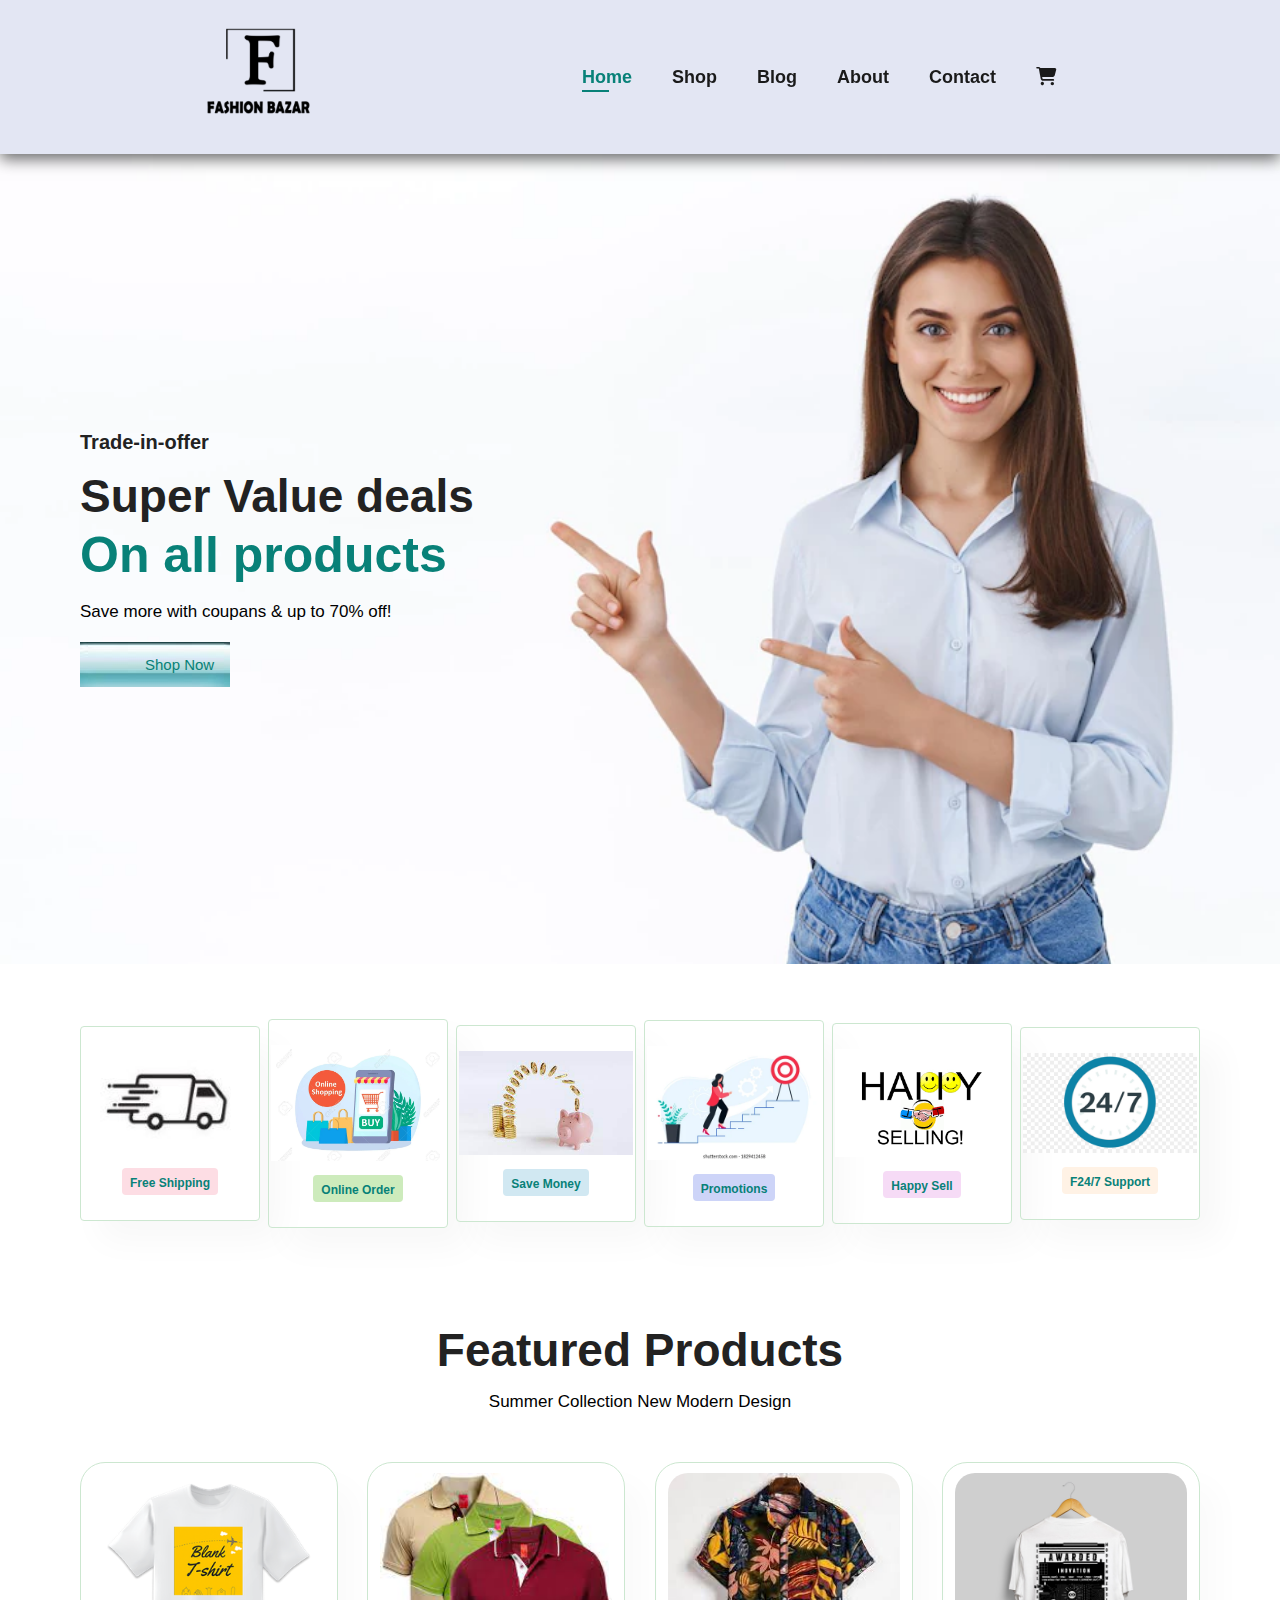
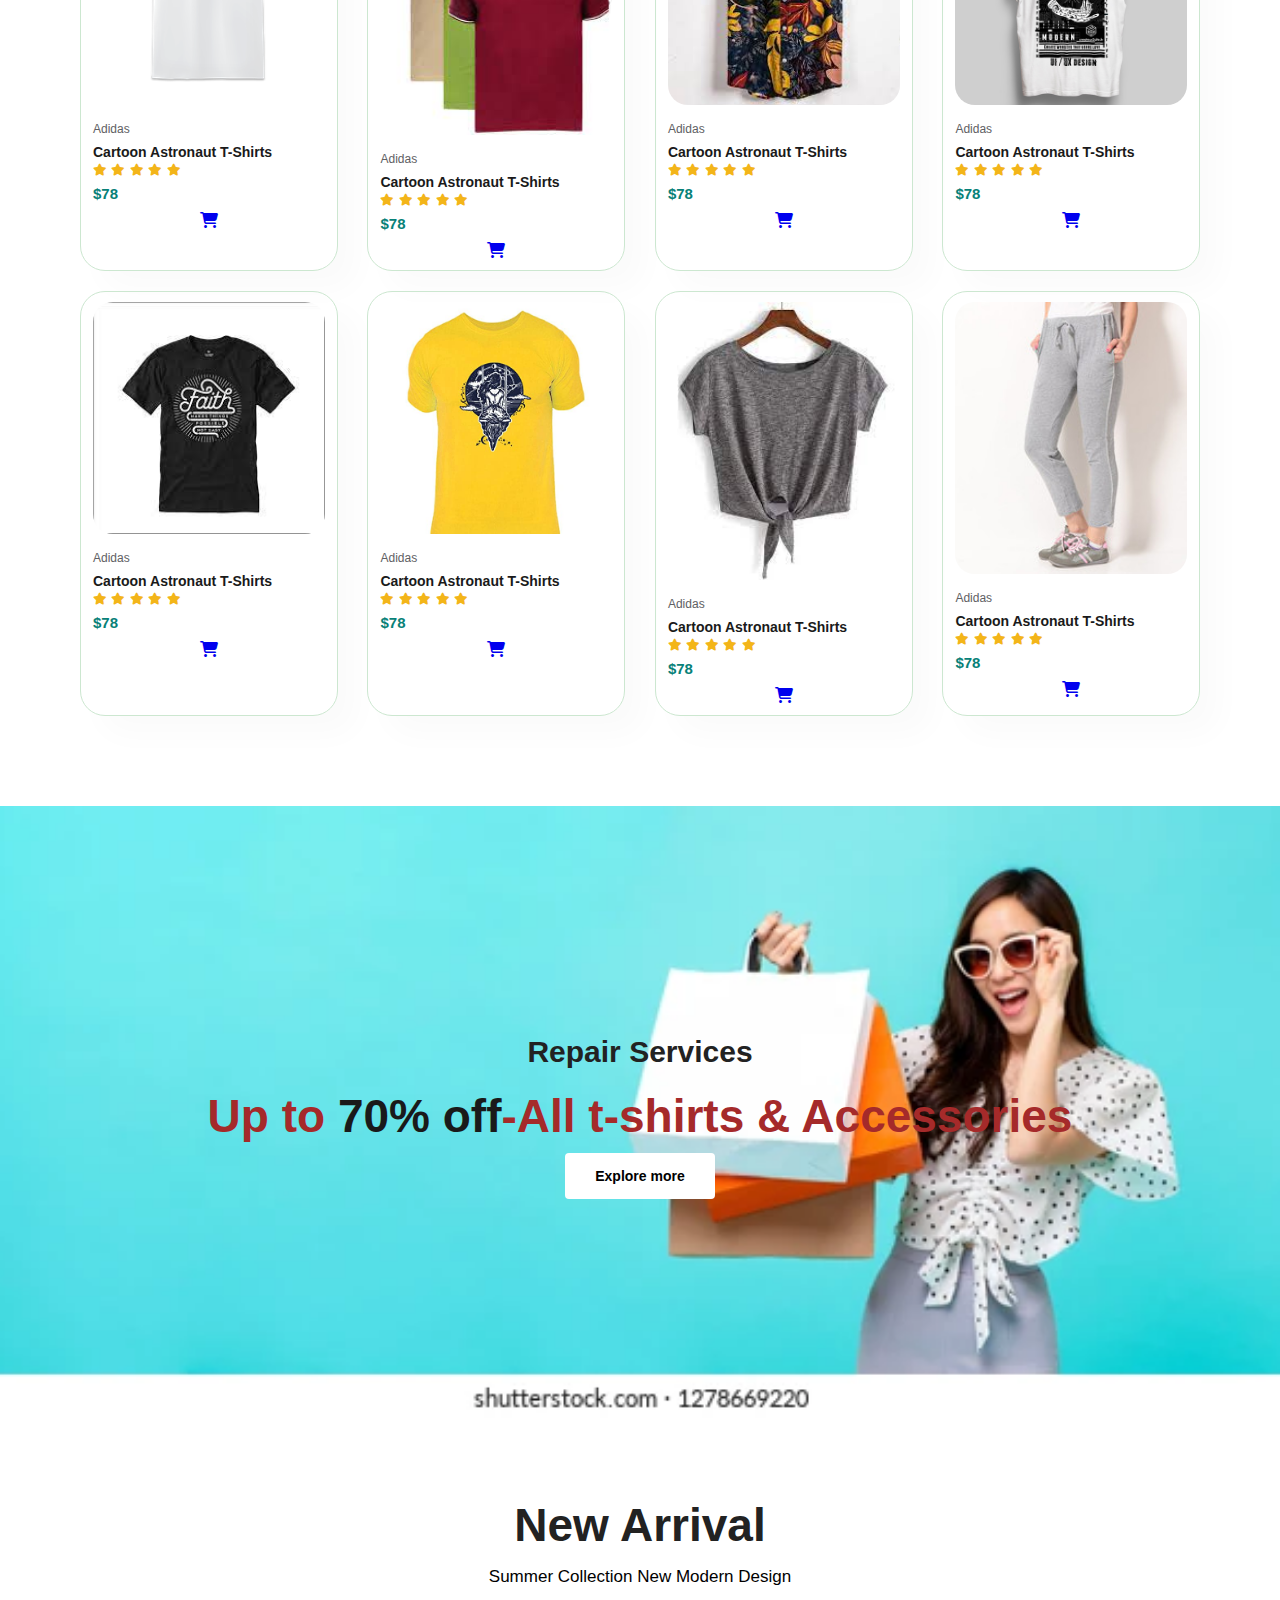
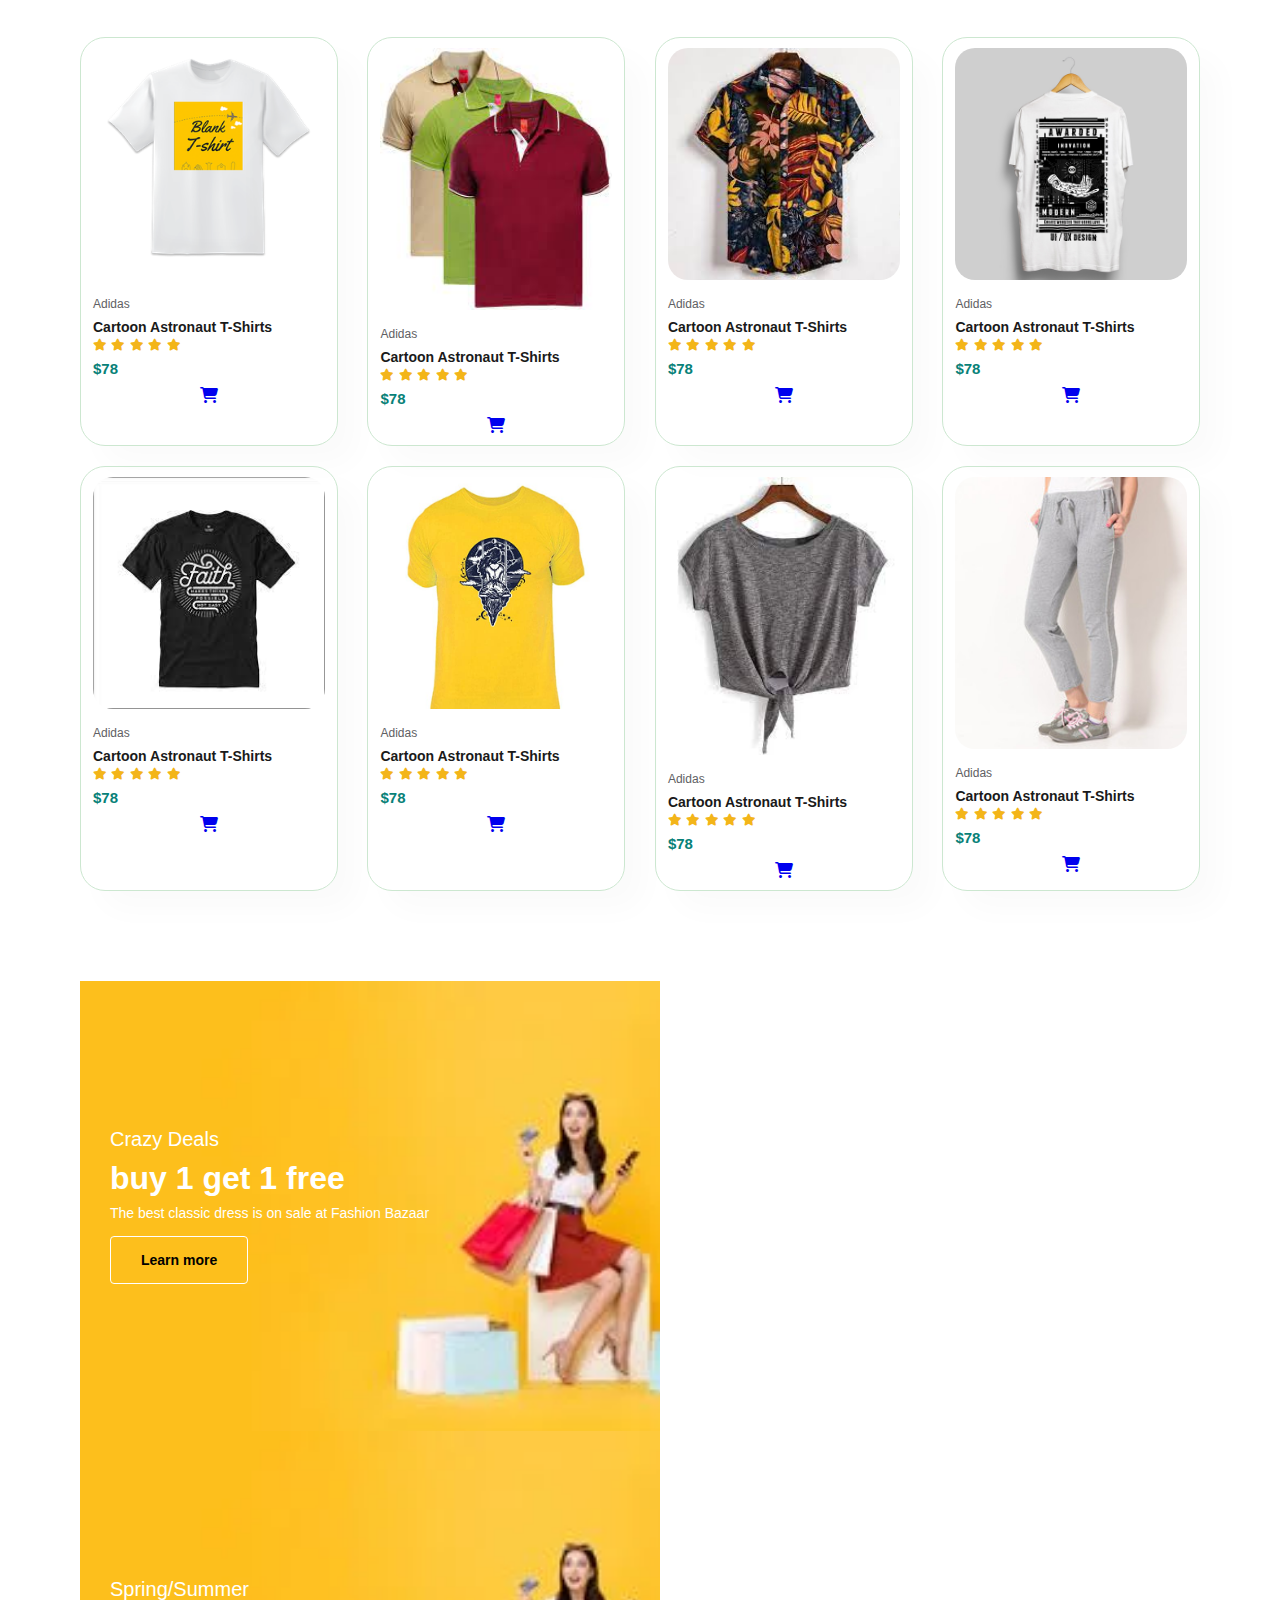
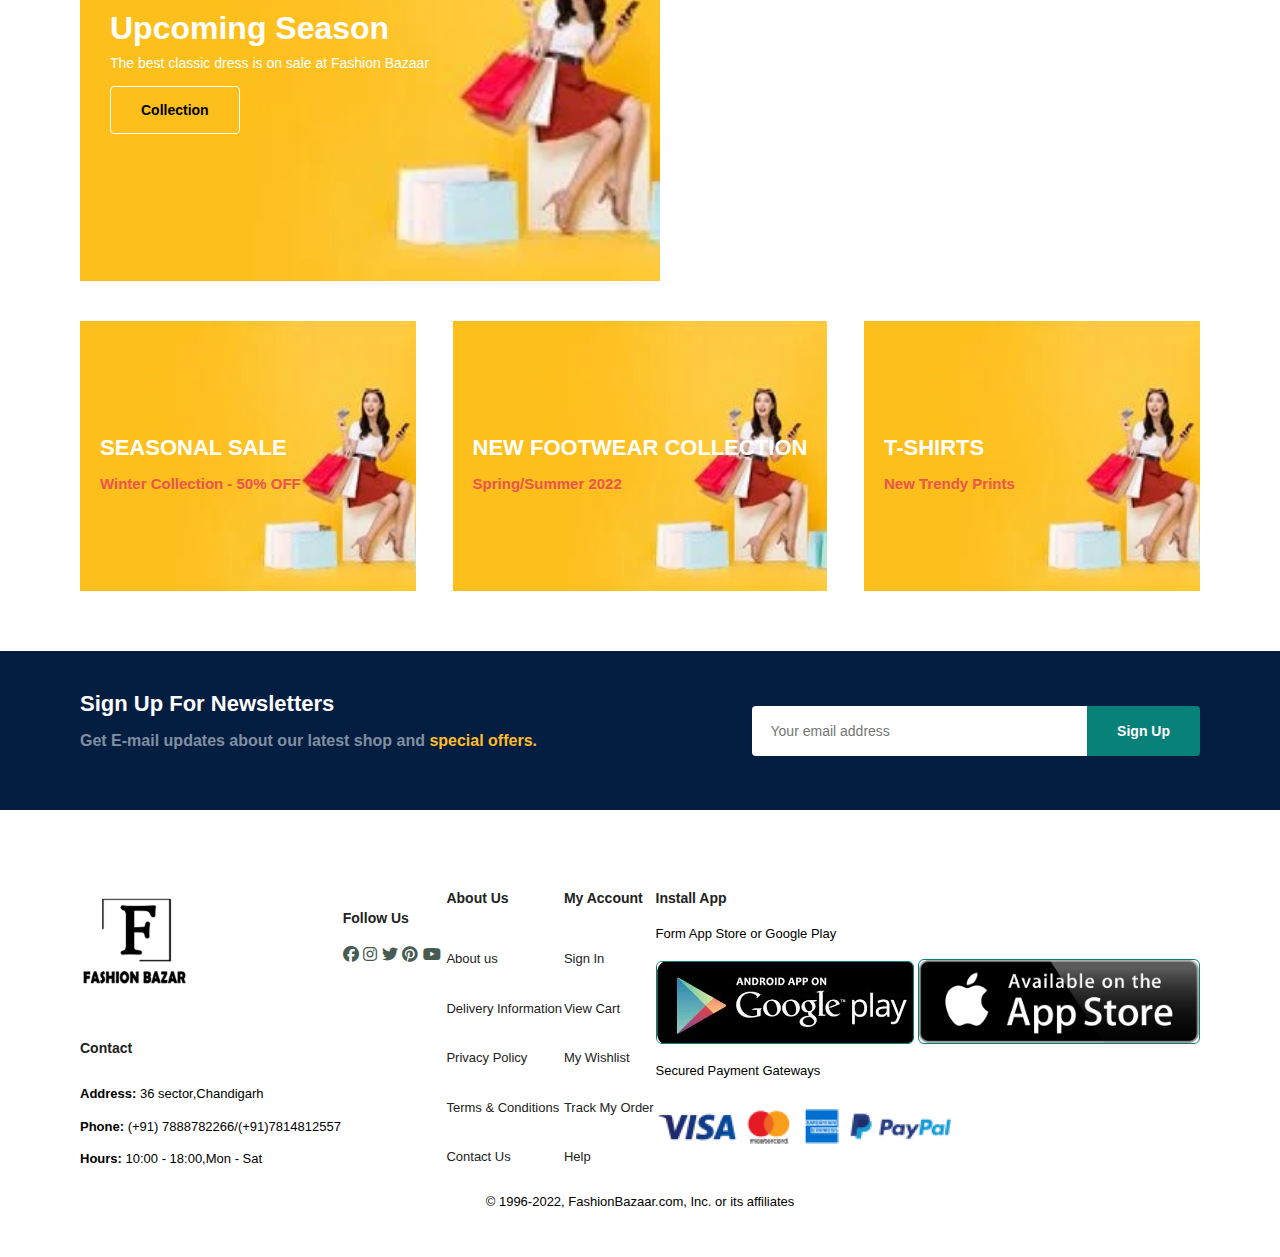
<file: Ecommerce Website/index.html>
<!DOCTYPE html>
<html lang="en">
<head>
    <meta charset="UTF-8">
    <meta http-equiv="X-UA-Compatible" content="IE=edge">
    <meta name="viewport" content="width=device-width, initial-scale=1.0">
    <title>Fashion Bazaar</title>
    <link rel="stylesheet" href="https://cdnjs.cloudflare.com/ajax/libs/font-awesome/6.2.1/css/all.min.css">
    <link rel="stylesheet" href="style.css">
</head>
<body>
    <section id="header">
        <a href="#" ><img src="Logo1.png" class="logo" alt=""></a>

        <div>
            <ul id="navbar">
                <li><a class="active" href="index.html">Home</a></li>
                <li><a href="shop.html">Shop</a></li>
                <li><a href="blog.html">Blog</a></li>
                <li><a href="about.html">About</a></li>
                <li><a href="contact.html">Contact</a></li>
                <li id="lg-bag"><a href="cart.html"><i class="fa-solid fa-cart-shopping"></i></a></li>
                <a href="#" id="close"><i class="fa-solid fa-xmark"></i></a>
            </ul>
        </div>
        <div id="mobile">
            <a href="cart.html"><i class="fa-solid fa-cart-shopping"></i></a>
            <i id="bar" class="fas fa-outdent"></i>
            
        </div>
    </section>

    <section id="hero">
        <h4>Trade-in-offer</h4>
        <h2>Super Value deals</h2>
        <h1>On all products</h1>
        <p>Save more with coupans & up to 70% off!</p>
        <button>Shop Now</button>
    </section>

    <section id="feature" class="section-p1">
        <div class="fe-box">
            <img src="freeShipping.jpg" alt="">
            <h6>Free Shipping</h6>
        </div> 

        <div class="fe-box">
            <img src="OOrder.webp" alt="">
            <h6>Online Order</h6>
        </div> 

        <div class="fe-box">
            <img src="Money.jpg" alt="">
            <h6>Save Money</h6>
        </div> 

        <div class="fe-box">
            <img src="promotion.webp" alt="">
            <h6>Promotions</h6>
        </div>

        <div class="fe-box">
            <img src="HappySelling.png" alt="">
            <h6>Happy Sell</h6>
        </div> 

        <div class="fe-box">
            <img src="Service.jpg" alt="">
            <h6>F24/7 Support</h6>
        </div>

    </section>

    <section id="product1" class="section-p1">
        <h2>Featured Products</h2>
        <p>Summer Collection New Modern Design</p>
        <div class="pro-container">
            <div class="pro">
                <img src="Tshirts.png" alt="">
                <div class="des">
                    <span>Adidas</span>
                    <h5>Cartoon Astronaut T-Shirts</h5>
                    <div class="star">
                        <i class="fas fa-star"></i>
                        <i class="fas fa-star"></i>
                        <i class="fas fa-star"></i>
                        <i class="fas fa-star"></i>
                        <i class="fas fa-star"></i>
                    </div>
                    <h4>$78</h4>
                </div>
                <a href="#"><i class=" fa-solid fa-cart-shopping "></i></a>
            </div>

            <div class="pro">
                <img src="ts.jpg" alt="">
                <div class="des">
                    <span>Adidas</span>
                    <h5>Cartoon Astronaut T-Shirts</h5>
                    <div class="star">
                        <i class="fas fa-star"></i>
                        <i class="fas fa-star"></i>
                        <i class="fas fa-star"></i>
                        <i class="fas fa-star"></i>
                        <i class="fas fa-star"></i>
                    </div>
                    <h4>$78</h4>
                </div>
                <a href="#"><i class=" fa-solid fa-cart-shopping "></i></a>
            </div>
            <div class="pro">
                <img src="beachtshirt.jpg" alt="">
                <div class="des">
                    <span>Adidas</span>
                    <h5>Cartoon Astronaut T-Shirts</h5>
                    <div class="star">
                        <i class="fas fa-star"></i>
                        <i class="fas fa-star"></i>
                        <i class="fas fa-star"></i>
                        <i class="fas fa-star"></i>
                        <i class="fas fa-star"></i>
                    </div>
                    <h4>$78</h4>
                </div>
                <a href="#"><i class=" fa-solid fa-cart-shopping "></i></a>
            </div>
            <div class="pro">
                <img src="tt.png" alt="">
                <div class="des">
                    <span>Adidas</span>
                    <h5>Cartoon Astronaut T-Shirts</h5>
                    <div class="star">
                        <i class="fas fa-star"></i>
                        <i class="fas fa-star"></i>
                        <i class="fas fa-star"></i>
                        <i class="fas fa-star"></i>
                        <i class="fas fa-star"></i>
                    </div>
                    <h4>$78</h4>
                </div>
                <a href="#"><i class=" fa-solid fa-cart-shopping "></i></a>
            </div>
            <div class="pro">
                <img src="tsss.jpg" alt="">
                <div class="des">
                    <span>Adidas</span>
                    <h5>Cartoon Astronaut T-Shirts</h5>
                    <div class="star">
                        <i class="fas fa-star"></i>
                        <i class="fas fa-star"></i>
                        <i class="fas fa-star"></i>
                        <i class="fas fa-star"></i>
                        <i class="fas fa-star"></i>
                    </div>
                    <h4>$78</h4>
                </div>
                <a href="#"><i class=" fa-solid fa-cart-shopping "></i></a>
            </div>
            <div class="pro">
                <img src="ss.jpg" alt="">
                <div class="des">
                    <span>Adidas</span>
                    <h5>Cartoon Astronaut T-Shirts</h5>
                    <div class="star">
                        <i class="fas fa-star"></i>
                        <i class="fas fa-star"></i>
                        <i class="fas fa-star"></i>
                        <i class="fas fa-star"></i>
                        <i class="fas fa-star"></i>
                    </div>
                    <h4>$78</h4>
                </div>
                <a href="#"><i class=" fa-solid fa-cart-shopping "></i></a>
            </div>
        <div class="pro">
            <img src="girlts.jpg" alt="">
            <div class="des">
                <span>Adidas</span>
                <h5>Cartoon Astronaut T-Shirts</h5>
                <div class="star">
                    <i class="fas fa-star"></i>
                    <i class="fas fa-star"></i>
                    <i class="fas fa-star"></i>
                    <i class="fas fa-star"></i>
                    <i class="fas fa-star"></i>
                </div>
                <h4>$78</h4>
            </div>
            <a href="#"><i class=" fa-solid fa-cart-shopping "></i></a>
        </div>
        <div class="pro">
            <img src="lower.jpeg" alt="">
            <div class="des">
                <span>Adidas</span>
                <h5>Cartoon Astronaut T-Shirts</h5>
                <div class="star">
                    <i class="fas fa-star"></i>
                    <i class="fas fa-star"></i>
                    <i class="fas fa-star"></i>
                    <i class="fas fa-star"></i>
                    <i class="fas fa-star"></i>
                </div>
                <h4>$78</h4>
            </div>
            <a href="#"><i class=" fa-solid fa-cart-shopping "></i></a>
        </div>
    
        </div> 
      
        </div>
    </section>

    <section id="banner" class="section-m1">
        <h4>Repair Services</h4>
        <h2>Up to <span>70% off</span>-All t-shirts & Accessories</h2>
        <button class="normal">Explore more</button>

    </section>

    <section id="product1" class="section-p1">
        <h2>New Arrival</h2>
        <p>Summer Collection New Modern Design</p>
        <div class="pro-container">
            <div class="pro">
                <img src="Tshirts.png" alt="">
                <div class="des">
                    <span>Adidas</span>
                    <h5>Cartoon Astronaut T-Shirts</h5>
                    <div class="star">
                        <i class="fas fa-star"></i>
                        <i class="fas fa-star"></i>
                        <i class="fas fa-star"></i>
                        <i class="fas fa-star"></i>
                        <i class="fas fa-star"></i>
                    </div>
                    <h4>$78</h4>
                </div>
                <a href="#"><i class=" fa-solid fa-cart-shopping "></i></a>
            </div>

            <div class="pro">
                <img src="ts.jpg" alt="">
                <div class="des">
                    <span>Adidas</span>
                    <h5>Cartoon Astronaut T-Shirts</h5>
                    <div class="star">
                        <i class="fas fa-star"></i>
                        <i class="fas fa-star"></i>
                        <i class="fas fa-star"></i>
                        <i class="fas fa-star"></i>
                        <i class="fas fa-star"></i>
                    </div>
                    <h4>$78</h4>
                </div>
                <a href="#"><i class=" fa-solid fa-cart-shopping "></i></a>
            </div>
            <div class="pro">
                <img src="beachtshirt.jpg" alt="">
                <div class="des">
                    <span>Adidas</span>
                    <h5>Cartoon Astronaut T-Shirts</h5>
                    <div class="star">
                        <i class="fas fa-star"></i>
                        <i class="fas fa-star"></i>
                        <i class="fas fa-star"></i>
                        <i class="fas fa-star"></i>
                        <i class="fas fa-star"></i>
                    </div>
                    <h4>$78</h4>
                </div>
                <a href="#"><i class=" fa-solid fa-cart-shopping "></i></a>
            </div>
            <div class="pro">
                <img src="tt.png" alt="">
                <div class="des">
                    <span>Adidas</span>
                    <h5>Cartoon Astronaut T-Shirts</h5>
                    <div class="star">
                        <i class="fas fa-star"></i>
                        <i class="fas fa-star"></i>
                        <i class="fas fa-star"></i>
                        <i class="fas fa-star"></i>
                        <i class="fas fa-star"></i>
                    </div>
                    <h4>$78</h4>
                </div>
                <a href="#"><i class=" fa-solid fa-cart-shopping "></i></a>
            </div>
            <div class="pro">
                <img src="tsss.jpg" alt="">
                <div class="des">
                    <span>Adidas</span>
                    <h5>Cartoon Astronaut T-Shirts</h5>
                    <div class="star">
                        <i class="fas fa-star"></i>
                        <i class="fas fa-star"></i>
                        <i class="fas fa-star"></i>
                        <i class="fas fa-star"></i>
                        <i class="fas fa-star"></i>
                    </div>
                    <h4>$78</h4>
                </div>
                <a href="#"><i class=" fa-solid fa-cart-shopping "></i></a>
            </div>
            <div class="pro">
                <img src="ss.jpg" alt="">
                <div class="des">
                    <span>Adidas</span>
                    <h5>Cartoon Astronaut T-Shirts</h5>
                    <div class="star">
                        <i class="fas fa-star"></i>
                        <i class="fas fa-star"></i>
                        <i class="fas fa-star"></i>
                        <i class="fas fa-star"></i>
                        <i class="fas fa-star"></i>
                    </div>
                    <h4>$78</h4>
                </div>
                <a href="#"><i class=" fa-solid fa-cart-shopping "></i></a>
            </div>
        <div class="pro">
            <img src="girlts.jpg" alt="">
            <div class="des">
                <span>Adidas</span>
                <h5>Cartoon Astronaut T-Shirts</h5>
                <div class="star">
                    <i class="fas fa-star"></i>
                    <i class="fas fa-star"></i>
                    <i class="fas fa-star"></i>
                    <i class="fas fa-star"></i>
                    <i class="fas fa-star"></i>
                </div>
                <h4>$78</h4>
            </div>
            <a href="#"><i class=" fa-solid fa-cart-shopping "></i></a>
        </div>
        <div class="pro">
            <img src="lower.jpeg" alt="">
            <div class="des">
                <span>Adidas</span>
                <h5>Cartoon Astronaut T-Shirts</h5>
                <div class="star">
                    <i class="fas fa-star"></i>
                    <i class="fas fa-star"></i>
                    <i class="fas fa-star"></i>
                    <i class="fas fa-star"></i>
                    <i class="fas fa-star"></i>
                </div>
                <h4>$78</h4>
            </div>
            <a href="#"><i class=" fa-solid fa-cart-shopping "></i></a>
        </div>
    
        </div> 
      
        </div>
    </section>

    <section id="sm-banner" class="section-p1">
        <div class="banner-box">
            <h4>Crazy Deals</h4>
            <h2>buy 1 get 1 free</h2>
            <span>The best classic dress is on sale at Fashion Bazaar</span>
            <button class="white">Learn more</button>
        </div>
        <div class="banner-box banner-box2">
            <h4>Spring/Summer</h4>
            <h2>Upcoming Season</h2>
            <span>The best classic dress is on sale at Fashion Bazaar</span>
            <button class="white">Collection</button>
        </div>
    </section>
    <section id="banner3">
        <div class="banner-box">
            <h2>SEASONAL SALE</h2>
            <h3>Winter Collection - 50% OFF</h3>
        </div>

        <div class="banner-box banner-box2">
            <h2>NEW FOOTWEAR COLLECTION</h2>
            <h3>Spring/Summer 2022</h3>
        </div>

        <div class="banner-box banner-box3">
            <h2>T-SHIRTS</h2>
            <h3>New Trendy Prints</h3>
        </div>
    </section>

    <section id="newsletter" class="section-p1 section-m1">
       <div class="newstext">
        <h4>Sign Up For Newsletters</h4>
        <p>Get E-mail updates about our latest shop and <span>special offers.</span></p>
       </div>
       <div class="form">
        <input type="text" placeholder="Your email address">
        <button class="normal">Sign Up</button>
       </div>
    </section>
    <footer class="section-p1">
        <div class="col">
            <img class="logo" src="Logo1.png" alt="">
            <h4>Contact</h4>
            <p><strong>Address: </strong> 36 sector,Chandigarh</p>
            <p><strong>Phone: </strong> (+91) 7888782266/(+91)7814812557</p>
            <p><strong>Hours: </strong> 10:00 - 18:00,Mon - Sat</p>
        </div>
        <div class="follow">
            <h4>Follow Us</h4>
            <div class="icon">
                <i class="fa-brands fa-facebook"></i>
                <i class="fa-brands fa-instagram"></i>
                <i class="fa-brands fa-twitter"></i>
                <i class="fa-brands fa-pinterest"></i>
                <i class="fa-brands fa-youtube"></i>
            </div>
        </div>
        <div class="col">
            <h4>About Us</h4>
            <a href="#">About us</a>
            <a href="#">Delivery Information</a>
            <a href="#">Privacy Policy</a>
            <a href="#">Terms & Conditions</a>
            <a href="#">Contact Us</a>
        </div>

        <div class="col">
            <h4>My Account</h4>
            <a href="#">Sign In</a>
            <a href="#">View Cart</a>
            <a href="#">My Wishlist</a>
            <a href="#">Track My Order</a>
            <a href="#">Help</a>
        </div>

        <div class="col install">
            <h4>Install App</h4>
            <p>Form App Store or Google Play</p>
            <div class="row">
                <img src="gp.jpg" alt="">
                <img src="as.png" alt="">
            </div>
            <p>Secured Payment Gateways</p>
            <img src="paymentmethods.png" alt="">
        </div>
        <div class="copyright">
            <p>© 1996-2022, FashionBazaar.com, Inc. or its affiliates</p>
        </div>
    </footer>
    <script src="script.js"></script>
</body>
</html>
</file>
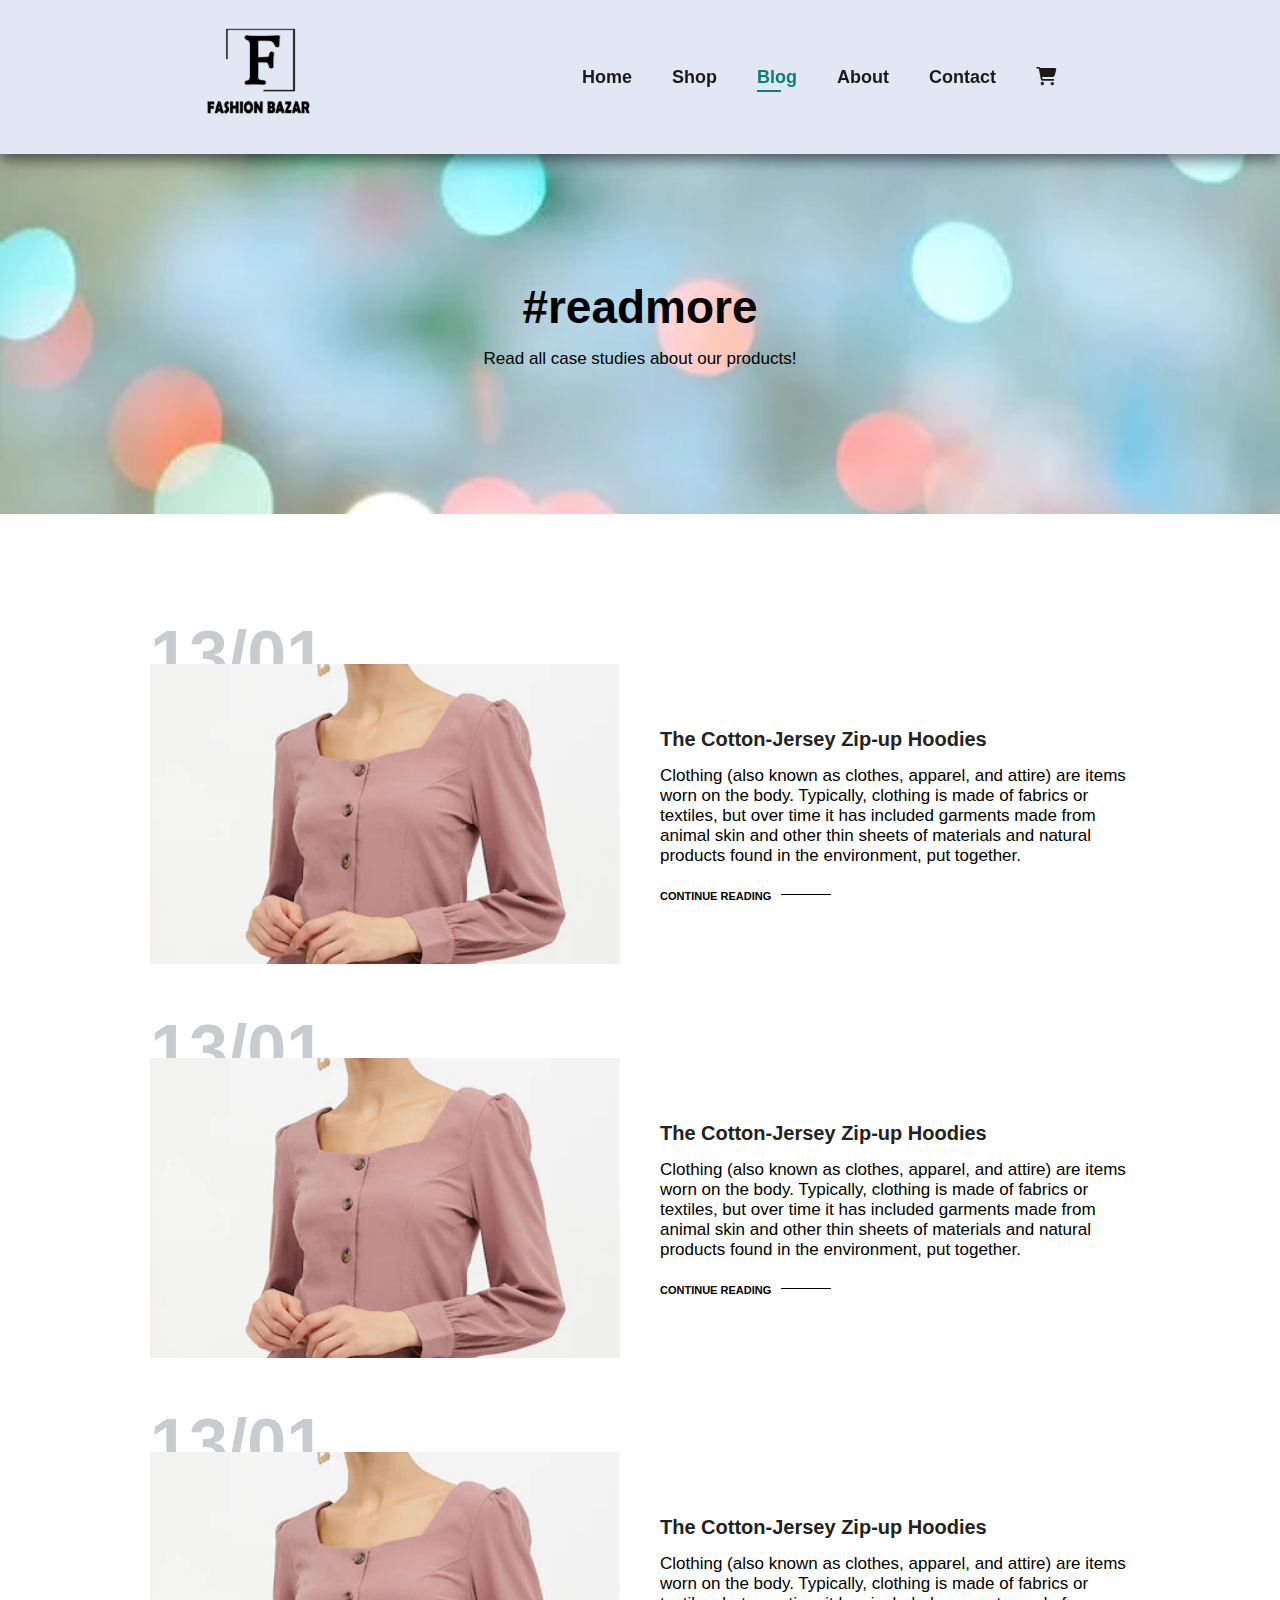
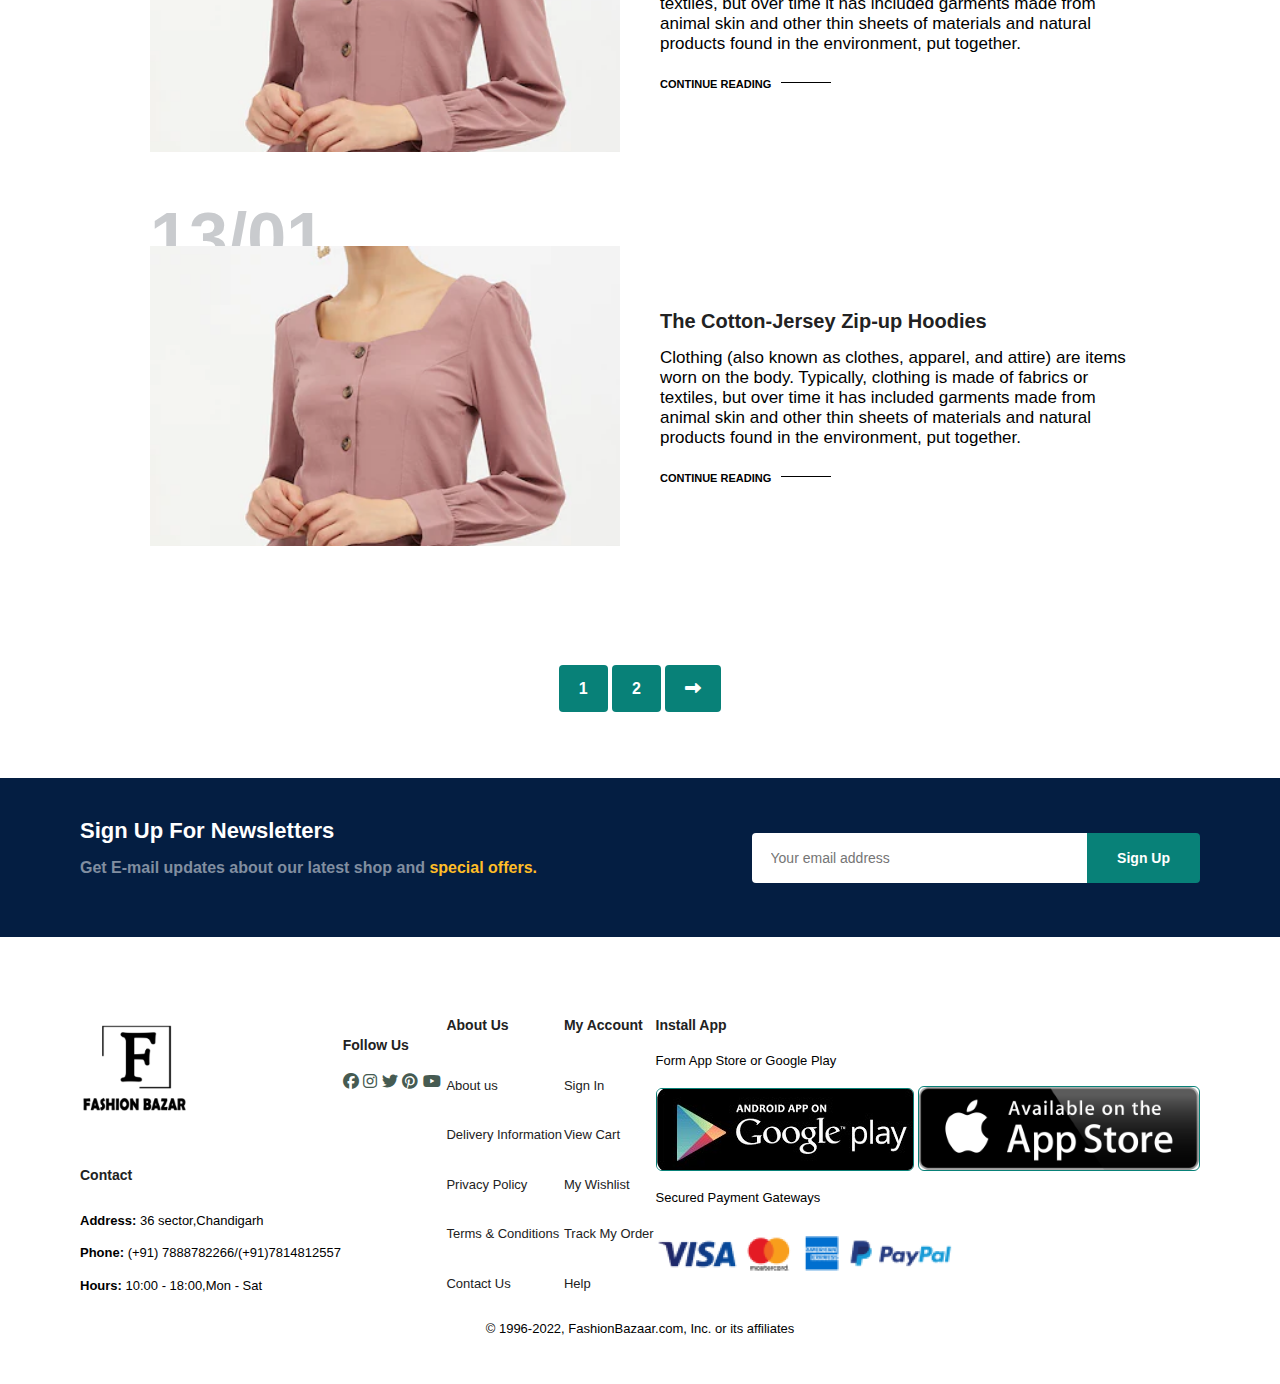
<file: Ecommerce Website/blog.html>
<!DOCTYPE html>
<html lang="en">
<head>
    <meta charset="UTF-8">
    <meta http-equiv="X-UA-Compatible" content="IE=edge">
    <meta name="viewport" content="width=device-width, initial-scale=1.0">
    <title>Fashion Bazaar</title>
    <link rel="stylesheet" href="https://cdnjs.cloudflare.com/ajax/libs/font-awesome/6.2.1/css/all.min.css">
    <link rel="stylesheet" href="style.css">
</head>
<body>
    <section id="header">
        <a href="#" ><img src="Logo1.png" class="logo" alt=""></a>

        <div>
            <ul id="navbar">
                <li><a  href="index.html">Home</a></li>
                <li><a  href="shop.html">Shop</a></li>
                <li><a class="active" href="blog.html">Blog</a></li>
                <li><a href="about.html">About</a></li>
                <li><a href="contact.html">Contact</a></li>
                <li id="lg-bag"><a href="card.html"><i class="fa-solid fa-cart-shopping"></i></a></li>
                <a href="#" id="close"><i class="fa-solid fa-xmark"></i></a>
            </ul>
        </div>
        <div id="mobile">
            <a href="card.html"><i class="fa-solid fa-cart-shopping"></i></a>
            <i id="bar" class="fas fa-outdent"></i>
            
        </div>
    </section>

    <section id="page-header" class="blog-header">
        
        <h2>#readmore</h2>
        <p>Read all case studies about our products!</p>
        
    </section>

    <section id="blog">
        <div class="blog-box">
            <div class="blog-img">
                <img src="girl.webp" alt="">
            </div>
            <div class="blog-details">
                <h4>The Cotton-Jersey Zip-up Hoodies</h4>
                <p>Clothing (also known as clothes, apparel, and attire) are items worn on the body. Typically, clothing is made of fabrics or textiles, but over time it has included garments made from animal skin and other thin sheets of materials and natural products found in the environment, put together.</p>
                <a href="#">CONTINUE READING</a>
            </div>
            <h1>13/01</h1>
        </div>

        <div class="blog-box">
            <div class="blog-img">
                <img src="girl.webp" alt="">
            </div>
            <div class="blog-details">
                <h4>The Cotton-Jersey Zip-up Hoodies</h4>
                <p>Clothing (also known as clothes, apparel, and attire) are items worn on the body. Typically, clothing is made of fabrics or textiles, but over time it has included garments made from animal skin and other thin sheets of materials and natural products found in the environment, put together.</p>
                <a href="#">CONTINUE READING</a>
            </div>
            <h1>13/01</h1>
        </div>

        <div class="blog-box">
            <div class="blog-img">
                <img src="girl.webp" alt="">
            </div>
            <div class="blog-details">
                <h4>The Cotton-Jersey Zip-up Hoodies</h4>
                <p>Clothing (also known as clothes, apparel, and attire) are items worn on the body. Typically, clothing is made of fabrics or textiles, but over time it has included garments made from animal skin and other thin sheets of materials and natural products found in the environment, put together.</p>
                <a href="#">CONTINUE READING</a>
            </div>
            <h1>13/01</h1>
        </div>

        <div class="blog-box">
            <div class="blog-img">
                <img src="girl.webp" alt="">
            </div>
            <div class="blog-details">
                <h4>The Cotton-Jersey Zip-up Hoodies</h4>
                <p>Clothing (also known as clothes, apparel, and attire) are items worn on the body. Typically, clothing is made of fabrics or textiles, but over time it has included garments made from animal skin and other thin sheets of materials and natural products found in the environment, put together.</p>
                <a href="#">CONTINUE READING</a>
            </div>
            <h1>13/01</h1>
        </div>

    </section>

    <section id="pagination" class="section-p1">
        <a href="#">1</a>
        <a href="#">2</a>
        <a href="#"><i class="fa-solid fa-right-long"></i></a>
    </section>
    <section id="newsletter" class="section-p1 section-m1">
       <div class="newstext">
        <h4>Sign Up For Newsletters</h4>
        <p>Get E-mail updates about our latest shop and <span>special offers.</span></p>
       </div>
       <div class="form">
        <input type="text" placeholder="Your email address">
        <button class="normal">Sign Up</button>
       </div>
    </section>
    <footer class="section-p1">
        <div class="col">
            <img class="logo" src="Logo1.png" alt="">
            <h4>Contact</h4>
            <p><strong>Address: </strong> 36 sector,Chandigarh</p>
            <p><strong>Phone: </strong> (+91) 7888782266/(+91)7814812557</p>
            <p><strong>Hours: </strong> 10:00 - 18:00,Mon - Sat</p>
        </div>
        <div class="follow">
            <h4>Follow Us</h4>
            <div class="icon">
                <i class="fa-brands fa-facebook"></i>
                <i class="fa-brands fa-instagram"></i>
                <i class="fa-brands fa-twitter"></i>
                <i class="fa-brands fa-pinterest"></i>
                <i class="fa-brands fa-youtube"></i>
            </div>
        </div>
        <div class="col">
            <h4>About Us</h4>
            <a href="#">About us</a>
            <a href="#">Delivery Information</a>
            <a href="#">Privacy Policy</a>
            <a href="#">Terms & Conditions</a>
            <a href="#">Contact Us</a>
        </div>

        <div class="col">
            <h4>My Account</h4>
            <a href="#">Sign In</a>
            <a href="#">View Cart</a>
            <a href="#">My Wishlist</a>
            <a href="#">Track My Order</a>
            <a href="#">Help</a>
        </div>

        <div class="col install">
            <h4>Install App</h4>
            <p>Form App Store or Google Play</p>
            <div class="row">
                <img src="gp.jpg" alt="">
                <img src="as.png" alt="">
            </div>
            <p>Secured Payment Gateways</p>
            <img src="paymentmethods.png" alt="">
        </div>
        <div class="copyright">
            <p>© 1996-2022, FashionBazaar.com, Inc. or its affiliates</p>
        </div>
    </footer>
    <script src="script.js"></script>
</body>
</html>
</file>
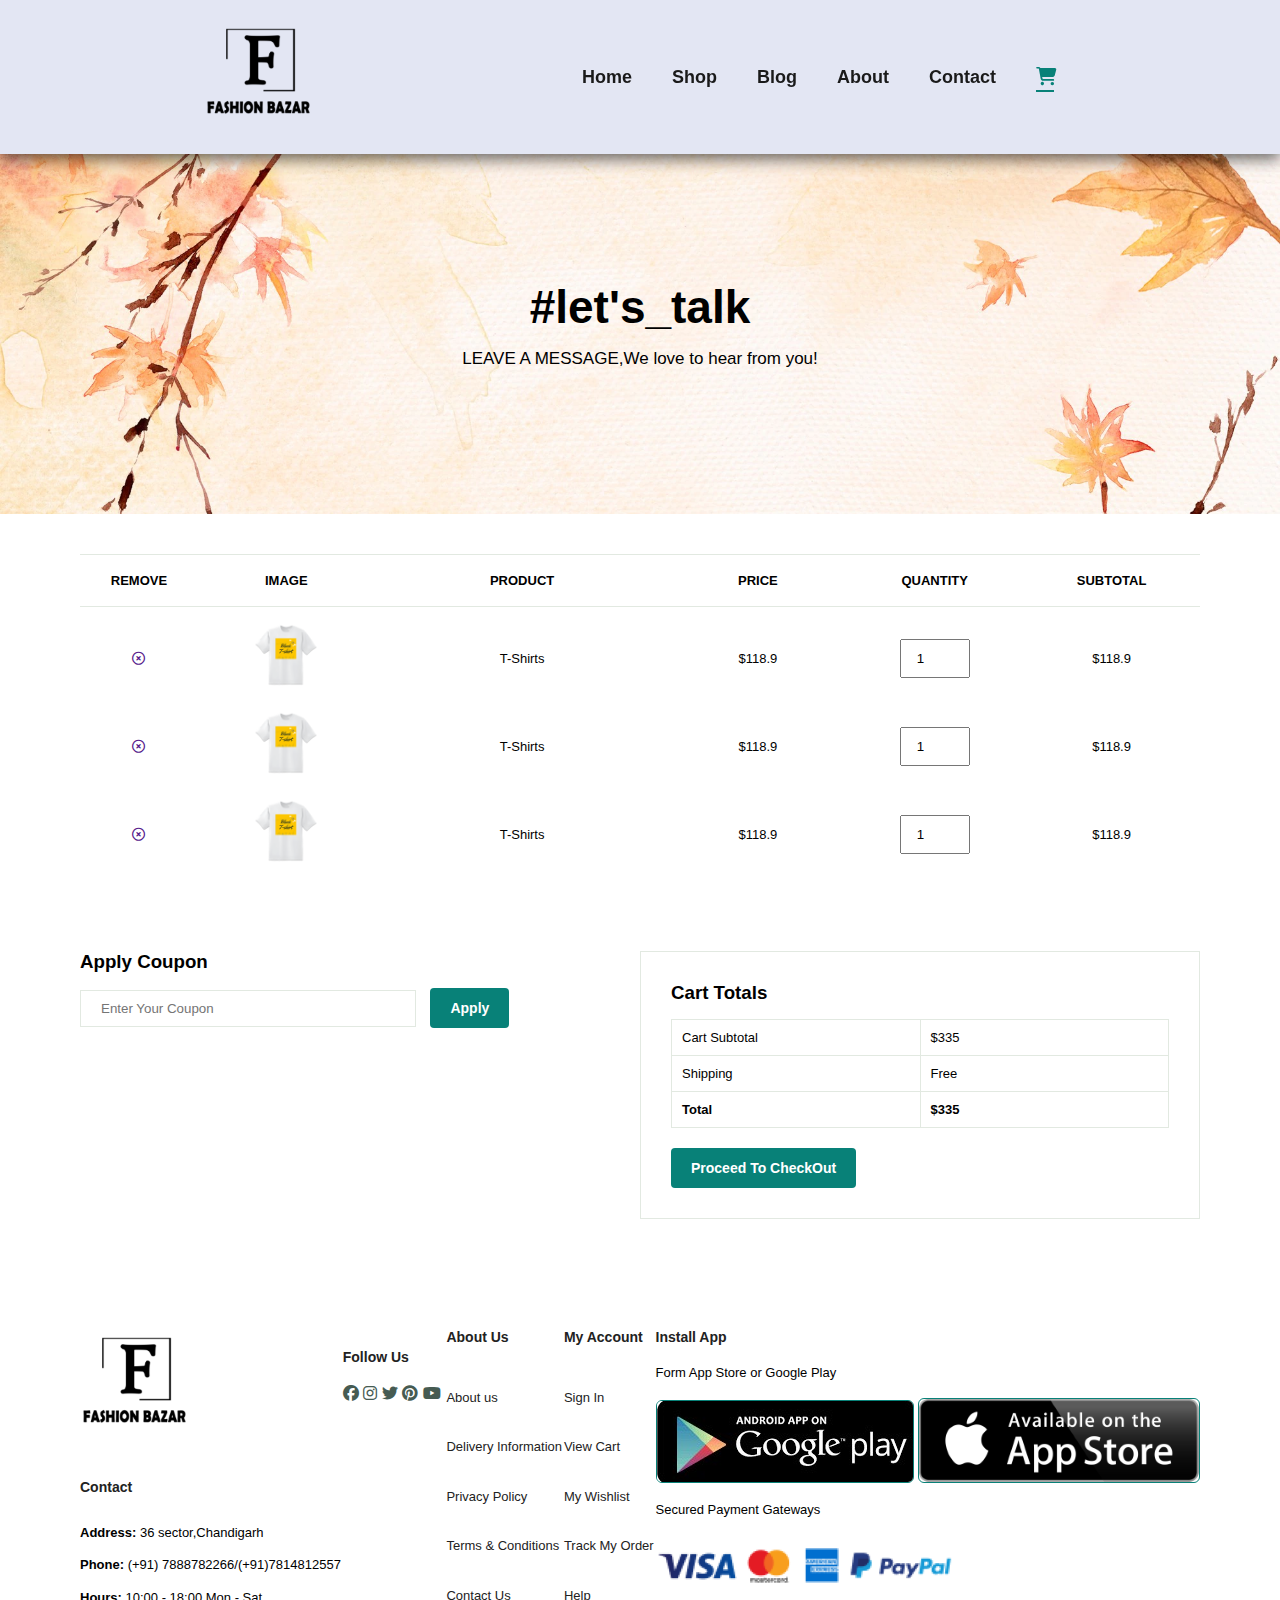
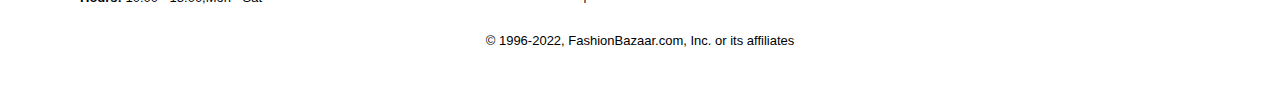
<file: Ecommerce Website/cart.html>
<!DOCTYPE html>
<html lang="en">
<head>
    <meta charset="UTF-8">
    <meta http-equiv="X-UA-Compatible" content="IE=edge">
    <meta name="viewport" content="width=device-width, initial-scale=1.0">
    <title>Fashion Bazaar</title>
    <link rel="stylesheet" href="https://cdnjs.cloudflare.com/ajax/libs/font-awesome/6.2.1/css/all.min.css">
    <link rel="stylesheet" href="style.css">
</head>
<body>
    <section id="header">
        <a href="#" ><img src="Logo1.png" class="logo" alt=""></a>

        <div>
            <ul id="navbar">
                <li><a  href="index.html">Home</a></li>
                <li><a  href="shop.html">Shop</a></li>
                <li><a  href="blog.html">Blog</a></li>
                <li><a  href="about.html">About</a></li>
                <li><a  href="contact.html">Contact</a></li>
                <li id="lg-bag"><a class="active" href="card.html"><i class="fa-solid fa-cart-shopping"></i></a></li>
                <a href="#" id="close"><i class="fa-solid fa-xmark"></i></a>
            </ul>
        </div>
        <div id="mobile">
            <a href="card.html"><i class="fa-solid fa-cart-shopping"></i></a>
            <i id="bar" class="fas fa-outdent"></i>
            
        </div>
    </section>

    <section id="page-header" class="about-header">
        
        <h2>#let's_talk</h2>
        <p>LEAVE A MESSAGE,We love to hear from you! </p>
        
    </section>
   
    <section id="cart" class="section-p1">
        <table width="100%">
            <thead>
                <tr>
                    <td>Remove</td>
                    <td>Image</td>
                    <td>Product</td>
                    <td>Price</td>
                    <td>Quantity</td>
                    <td>Subtotal</td>
                </tr>
            </thead>
            <tbody>
                <tr>
                    <td><a href=""><i class="far fa-times-circle"></i></a></td>
                    <td><img src="Tshirts.png" alt=""></td>
                    <td>T-Shirts</td>
                    <td>$118.9</td>
                    <td><input type="number" value="1"></td>
                    <td>$118.9</td>
                </tr>
                <tr>
                    <td><a href=""><i class="far fa-times-circle"></i></a></td>
                    <td><img src="Tshirts.png" alt=""></td>
                    <td>T-Shirts</td>
                    <td>$118.9</td>
                    <td><input type="number" value="1"></td>
                    <td>$118.9</td>
                </tr>
                <tr>
                    <td><a href=""><i class="far fa-times-circle"></i></a></td>
                    <td><img src="Tshirts.png" alt=""></td>
                    <td>T-Shirts</td>
                    <td>$118.9</td>
                    <td><input type="number" value="1"></td>
                    <td>$118.9</td>
                </tr>
            </tbody>
        </table>
    </section>

    <section id="cart-add" class="section-p1">
        <div id="coupon">
            <h3>Apply Coupon</h3>
            <div>
                <input type="text" placeholder="Enter Your Coupon">
                <button class="normal">Apply</button>
            </div>
            
        </div>
        <div id="subtotal">
            <h3>Cart Totals</h3>
            <table>
                <tr>
                    <td>Cart Subtotal</td>
                    <td>$335</td>
                </tr>
                <tr>
                    <td>Shipping</td>
                    <td>Free</td>
                </tr>
                <tr>
                    <td><strong>Total</strong></td>
                    <td><strong>$335</strong></td>
                </tr>
            </table>
            <button class="normal">Proceed To CheckOut</button>
        </div>
    </section>
    <footer class="section-p1">
        <div class="col">
            <img class="logo" src="Logo1.png" alt="">
            <h4>Contact</h4>
            <p><strong>Address: </strong> 36 sector,Chandigarh</p>
            <p><strong>Phone: </strong> (+91) 7888782266/(+91)7814812557</p>
            <p><strong>Hours: </strong> 10:00 - 18:00,Mon - Sat</p>
        </div>
        <div class="follow">
            <h4>Follow Us</h4>
            <div class="icon">
                <i class="fa-brands fa-facebook"></i>
                <i class="fa-brands fa-instagram"></i>
                <i class="fa-brands fa-twitter"></i>
                <i class="fa-brands fa-pinterest"></i>
                <i class="fa-brands fa-youtube"></i>
            </div>
        </div>
        <div class="col">
            <h4>About Us</h4>
            <a href="#">About us</a>
            <a href="#">Delivery Information</a>
            <a href="#">Privacy Policy</a>
            <a href="#">Terms & Conditions</a>
            <a href="#">Contact Us</a>
        </div>

        <div class="col">
            <h4>My Account</h4>
            <a href="#">Sign In</a>
            <a href="#">View Cart</a>
            <a href="#">My Wishlist</a>
            <a href="#">Track My Order</a>
            <a href="#">Help</a>
        </div>

        <div class="col install">
            <h4>Install App</h4>
            <p>Form App Store or Google Play</p>
            <div class="row">
                <img src="gp.jpg" alt="">
                <img src="as.png" alt="">
            </div>
            <p>Secured Payment Gateways</p>
            <img src="paymentmethods.png" alt="">
        </div>
        <div class="copyright">
            <p>© 1996-2022, FashionBazaar.com, Inc. or its affiliates</p>
        </div>
    </footer>
    <script src="script.js"></script>
</body>
</html>
</file>
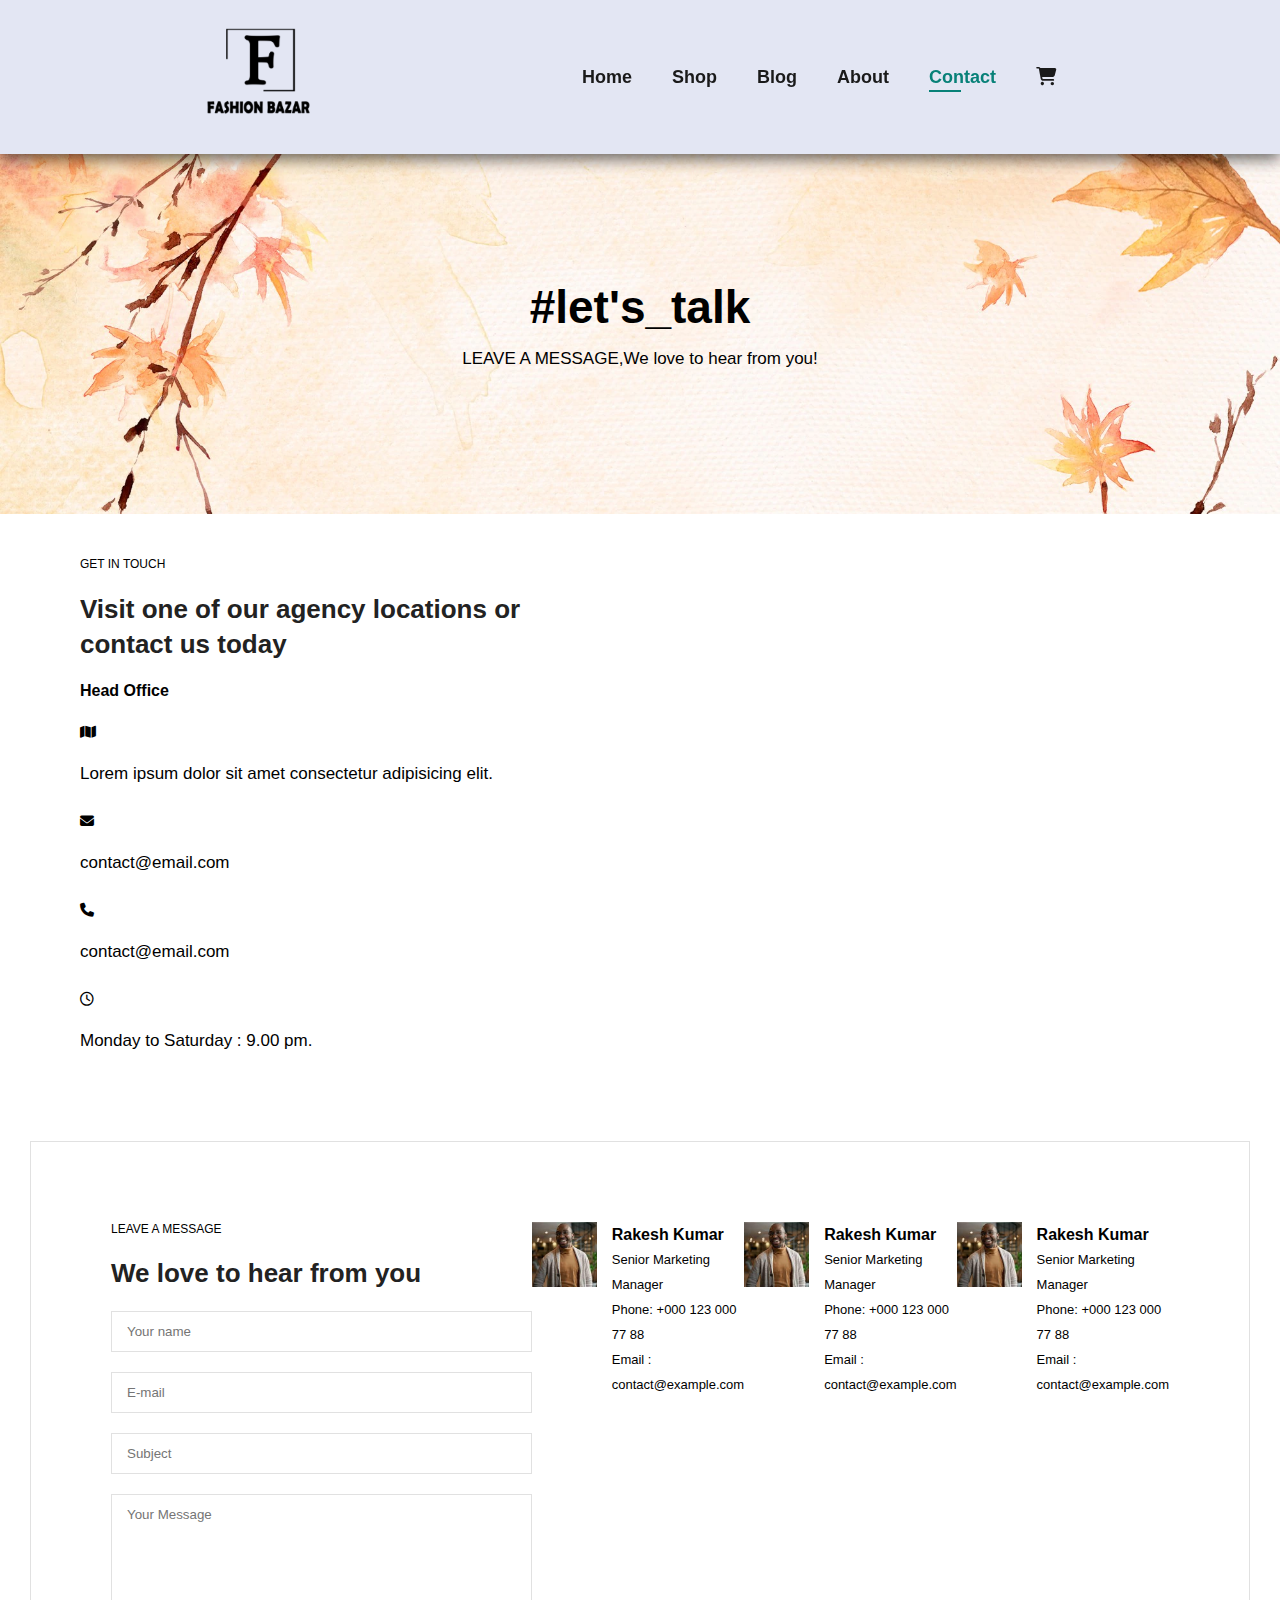
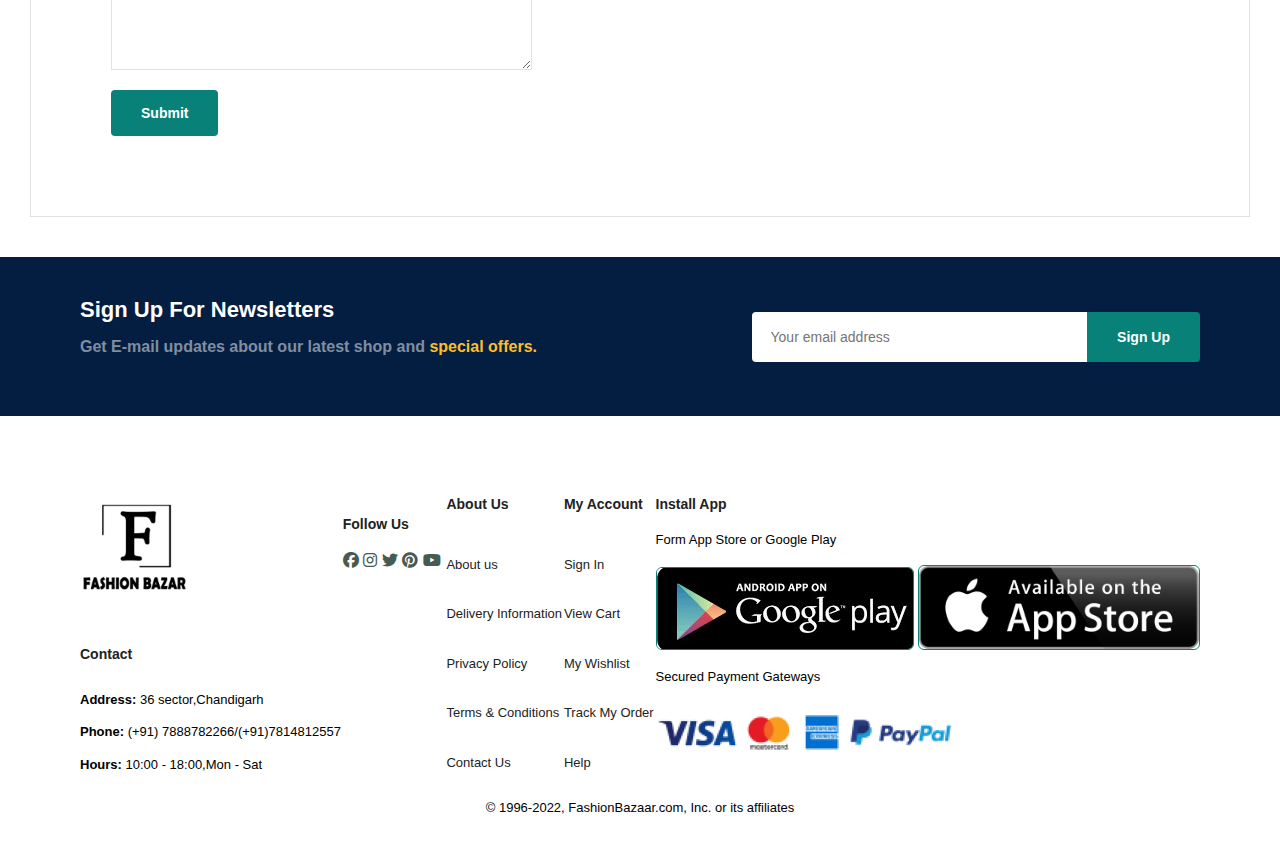
<file: Ecommerce Website/contact.html>
<!DOCTYPE html>
<html lang="en">
<head>
    <meta charset="UTF-8">
    <meta http-equiv="X-UA-Compatible" content="IE=edge">
    <meta name="viewport" content="width=device-width, initial-scale=1.0">
    <title>Fashion Bazaar</title>
    <link rel="stylesheet" href="https://cdnjs.cloudflare.com/ajax/libs/font-awesome/6.2.1/css/all.min.css">
    <link rel="stylesheet" href="style.css">
</head>
<body>
    <section id="header">
        <a href="#" ><img src="Logo1.png" class="logo" alt=""></a>

        <div>
            <ul id="navbar">
                <li><a  href="index.html">Home</a></li>
                <li><a  href="shop.html">Shop</a></li>
                <li><a  href="blog.html">Blog</a></li>
                <li><a  href="about.html">About</a></li>
                <li><a class="active" href="contact.html">Contact</a></li>
                <li id="lg-bag"><a href="card.html"><i class="fa-solid fa-cart-shopping"></i></a></li>
                <a href="#" id="close"><i class="fa-solid fa-xmark"></i></a>
            </ul>
        </div>
        <div id="mobile">
            <a href="card.html"><i class="fa-solid fa-cart-shopping"></i></a>
            <i id="bar" class="fas fa-outdent"></i>
            
        </div>
    </section>

    <section id="page-header" class="about-header">
        
        <h2>#let's_talk</h2>
        <p>LEAVE A MESSAGE,We love to hear from you! </p>
        
    </section>
   
    <section id="contact-details" class="section-p1">
        <div class="details">
            <span>GET IN TOUCH</span>
            <h2>Visit one of our agency locations or contact us today</h2>
            <h3>Head Office</h3>
            <div>
                <li><i class="fa-solid fa-map"></i></li>
                <p>Lorem ipsum dolor sit amet consectetur adipisicing elit.</p>
            </div>
            <div>
                <li><i class="fa-solid fa-envelope"></i></li>
                <p>contact@email.com</p>
            </div>
            <div>
                <li><i class="fa-solid fa-phone"></i></li>
                <p>contact@email.com</p>
            </div>
            <div>
                <li><i class="fa-regular fa-clock"></i></li>
                <p>Monday to Saturday : 9.00 pm.</p>
            </div>
        </div>
        <div class="map">
            <iframe src="https://www.google.com/maps/embed?pb=!1m18!1m12!1m3!1d109741.02912921064!2d76.6934885768626!3d30.735062644281005!2m3!1f0!2f0!3f0!3m2!1i1024!2i768!4f13.1!3m3!1m2!1s0x390fed0be66ec96b%3A0xa5ff67f9527319fe!2sChandigarh!5e0!3m2!1sen!2sin!4v1671188362676!5m2!1sen!2sin" width="600" height="450" style="border:0;" allowfullscreen="" loading="lazy" referrerpolicy="no-referrer-when-downgrade"></iframe>
        </div>
    </section>
   
    <section id="form-details">
        <form action="">
            <span>LEAVE A MESSAGE</span>
            <h2>We love to hear from you</h2>
            
            <input type="text" placeholder="Your name">
            <input type="text" placeholder="E-mail">
            <input type="text" placeholder="Subject">
            <textarea name="" id="" cols="30" rows="10" placeholder="Your Message"></textarea>
            <button class="normal">Submit</button>
        </form>
        <div class="people">
            <div>
                <img src="people1.jpg" alt="">
                <p><span>Rakesh Kumar </span>Senior Marketing Manager <br> Phone: +000 123 000 77 88 <br> Email : contact@example.com</p>
            </div>
        </div>
        <div class="people">
            <div>
                <img src="people1.jpg" alt="">
                <p><span>Rakesh Kumar </span>Senior Marketing Manager <br> Phone: +000 123 000 77 88 <br> Email : contact@example.com</p>
            </div>
        </div>
        <div class="people">
            <div>
                <img src="people1.jpg" alt="">
                <p><span>Rakesh Kumar </span>Senior Marketing Manager <br> Phone: +000 123 000 77 88 <br> Email : contact@example.com</p>
            </div>
        </div>
    </section>
    
    <section id="newsletter" class="section-p1 section-m1">
        <div class="newstext">
         <h4>Sign Up For Newsletters</h4>
         <p>Get E-mail updates about our latest shop and <span>special offers.</span></p>
        </div>
        <div class="form">
         <input type="text" placeholder="Your email address">
         <button class="normal">Sign Up</button>
        </div>
     </section>

    <footer class="section-p1">
        <div class="col">
            <img class="logo" src="Logo1.png" alt="">
            <h4>Contact</h4>
            <p><strong>Address: </strong> 36 sector,Chandigarh</p>
            <p><strong>Phone: </strong> (+91) 7888782266/(+91)7814812557</p>
            <p><strong>Hours: </strong> 10:00 - 18:00,Mon - Sat</p>
        </div>
        <div class="follow">
            <h4>Follow Us</h4>
            <div class="icon">
                <i class="fa-brands fa-facebook"></i>
                <i class="fa-brands fa-instagram"></i>
                <i class="fa-brands fa-twitter"></i>
                <i class="fa-brands fa-pinterest"></i>
                <i class="fa-brands fa-youtube"></i>
            </div>
        </div>
        <div class="col">
            <h4>About Us</h4>
            <a href="#">About us</a>
            <a href="#">Delivery Information</a>
            <a href="#">Privacy Policy</a>
            <a href="#">Terms & Conditions</a>
            <a href="#">Contact Us</a>
        </div>

        <div class="col">
            <h4>My Account</h4>
            <a href="#">Sign In</a>
            <a href="#">View Cart</a>
            <a href="#">My Wishlist</a>
            <a href="#">Track My Order</a>
            <a href="#">Help</a>
        </div>

        <div class="col install">
            <h4>Install App</h4>
            <p>Form App Store or Google Play</p>
            <div class="row">
                <img src="gp.jpg" alt="">
                <img src="as.png" alt="">
            </div>
            <p>Secured Payment Gateways</p>
            <img src="paymentmethods.png" alt="">
        </div>
        <div class="copyright">
            <p>© 1996-2022, FashionBazaar.com, Inc. or its affiliates</p>
        </div>
    </footer>
    <script src="script.js"></script>
</body>
</html>
</file>
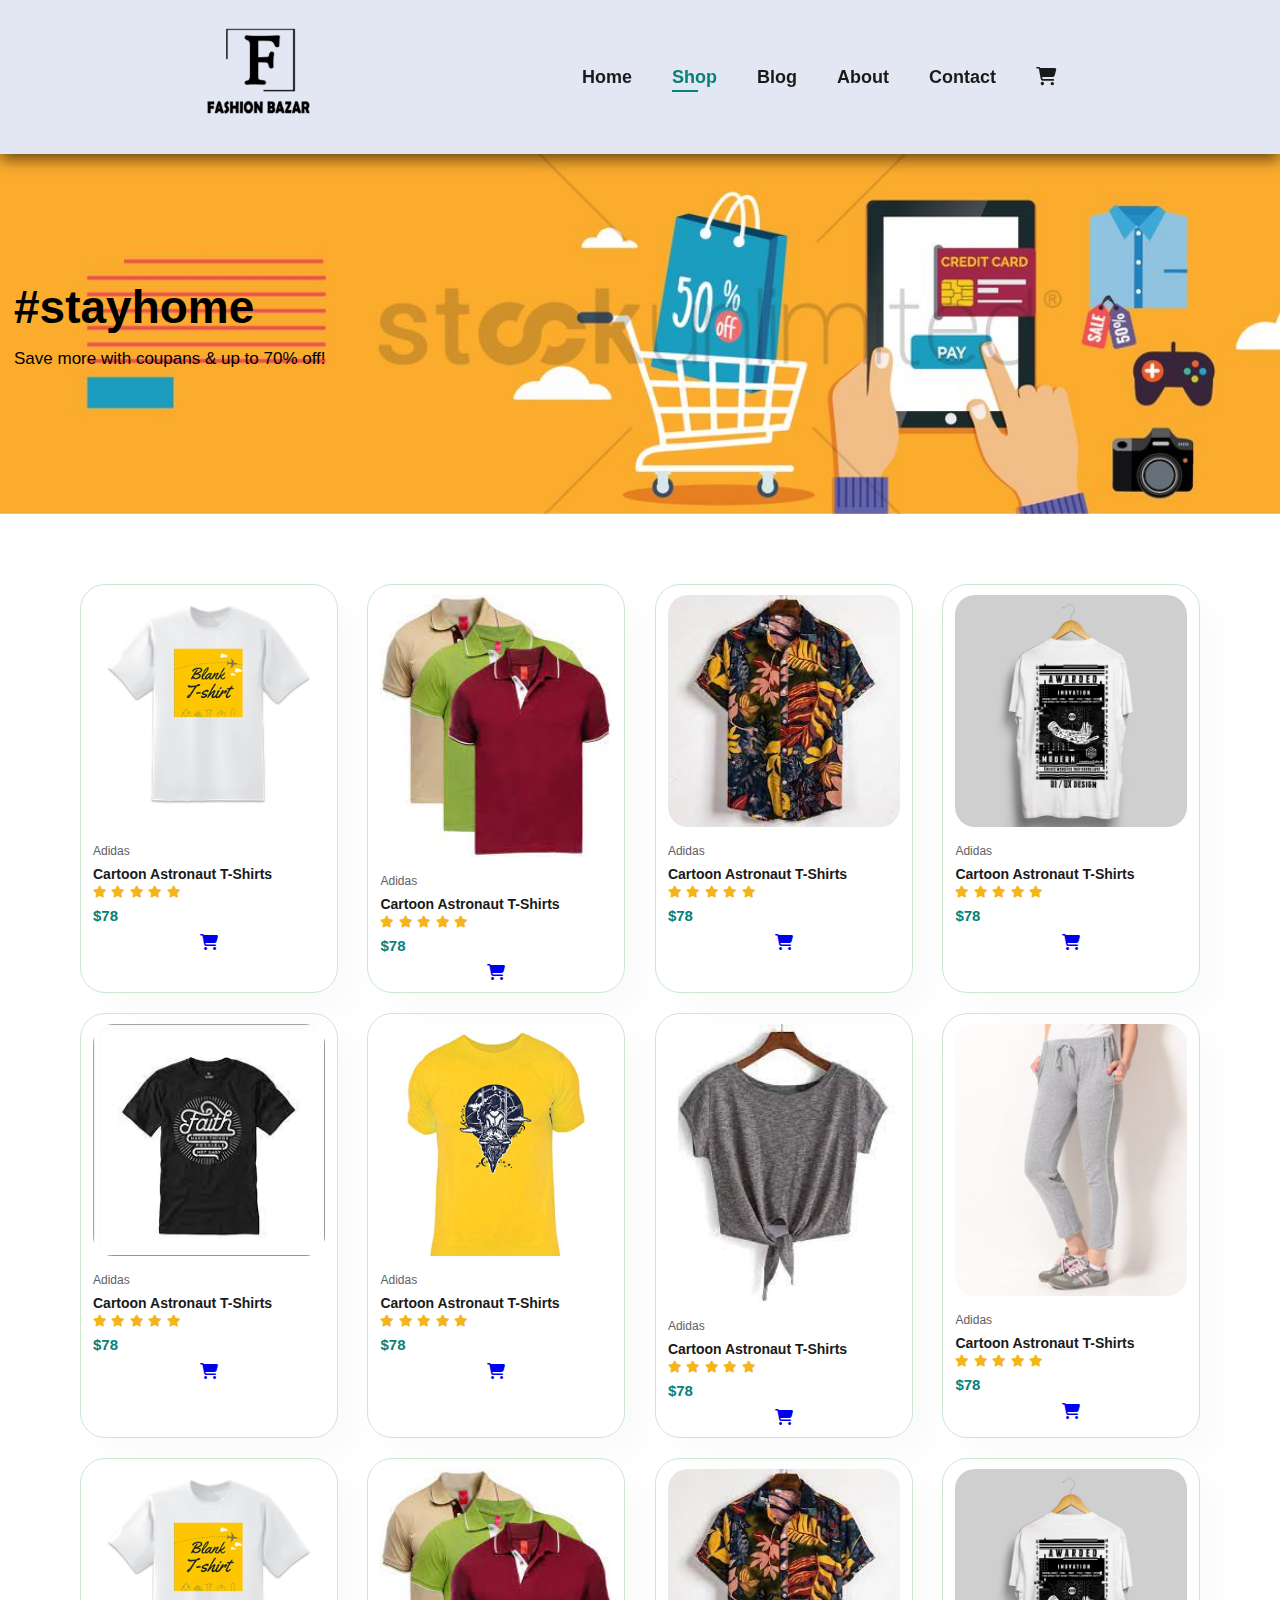
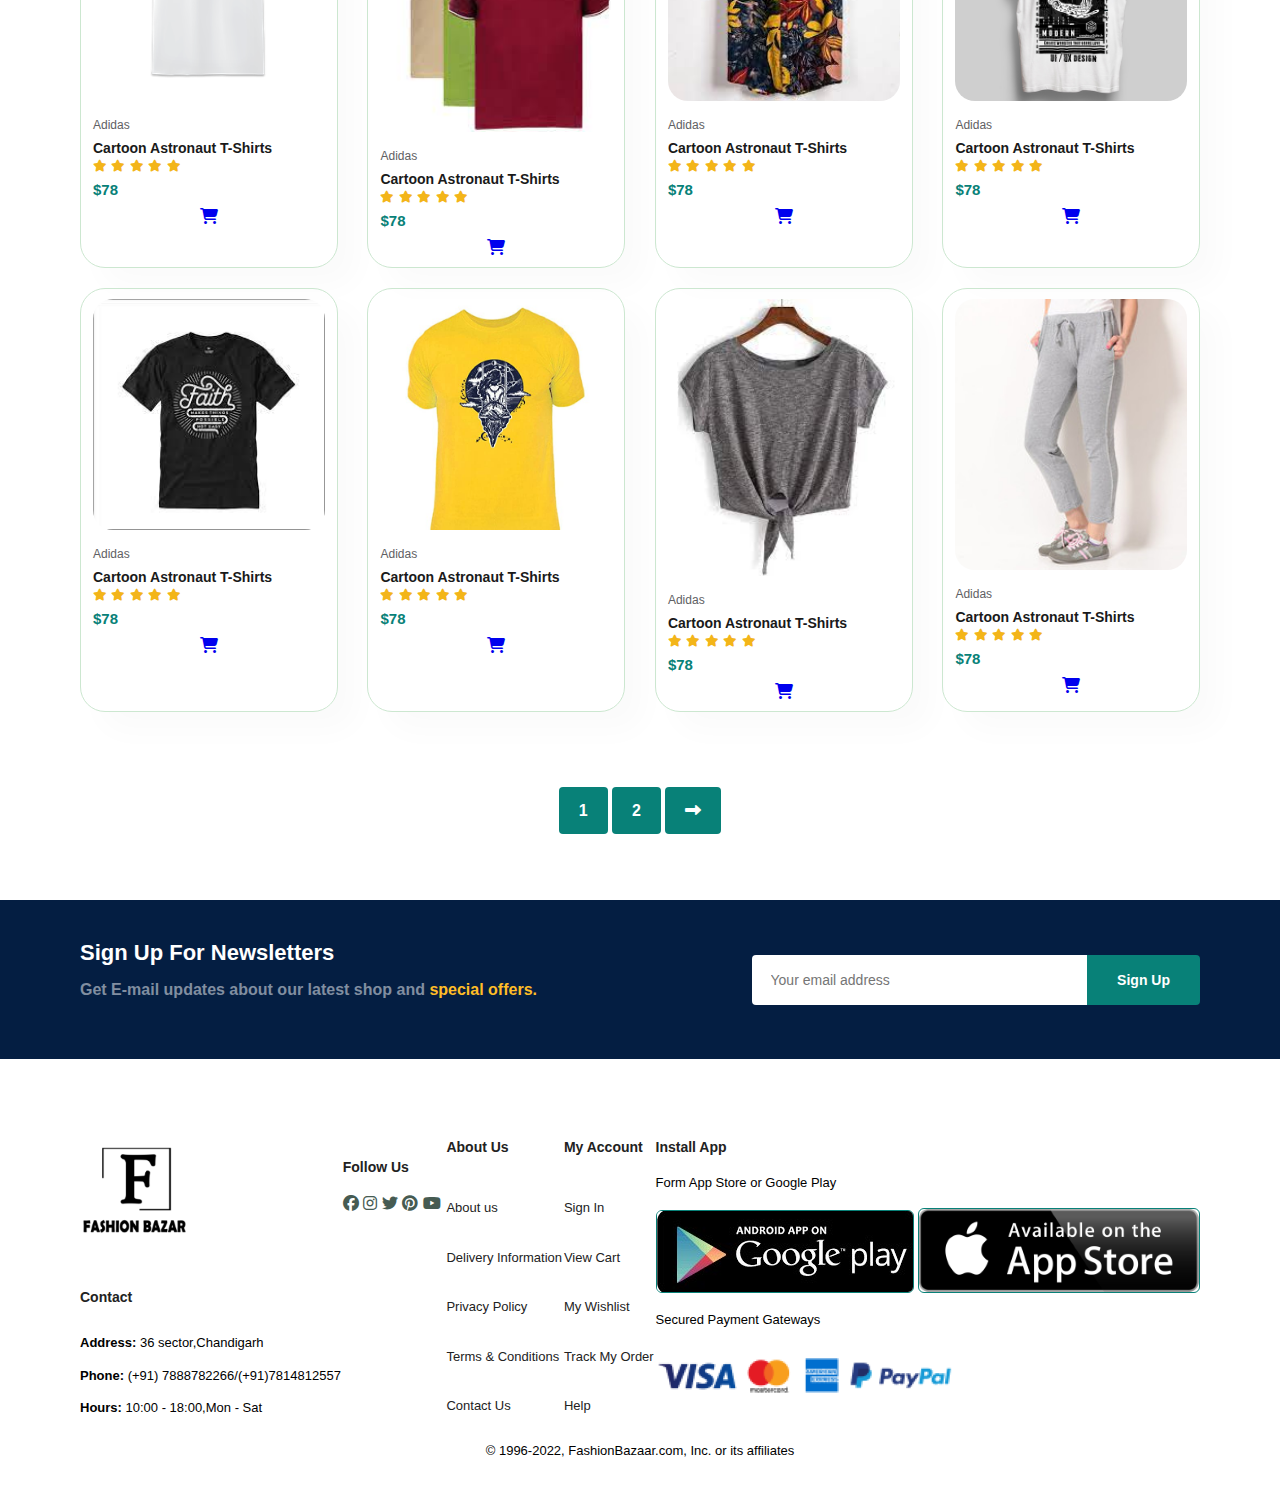
<file: Ecommerce Website/shop.html>
<!DOCTYPE html>
<html lang="en">
<head>
    <meta charset="UTF-8">
    <meta http-equiv="X-UA-Compatible" content="IE=edge">
    <meta name="viewport" content="width=device-width, initial-scale=1.0">
    <title>Fashion Bazaar</title>
    <link rel="stylesheet" href="https://cdnjs.cloudflare.com/ajax/libs/font-awesome/6.2.1/css/all.min.css">
    <link rel="stylesheet" href="style.css">
</head>
<body>
    <section id="header">
        <a href="#" ><img src="Logo1.png" class="logo" alt=""></a>

        <div>
            <ul id="navbar">
                <li><a  href="index.html">Home</a></li>
                <li><a class="active" href="shop.html">Shop</a></li>
                <li><a href="blog.html">Blog</a></li>
                <li><a href="about.html">About</a></li>
                <li><a href="contact.html">Contact</a></li>
                <li id="lg-bag"><a href="card.html"><i class="fa-solid fa-cart-shopping"></i></a></li>
                <a href="#" id="close"><i class="fa-solid fa-xmark"></i></a>
            </ul>
        </div>
        <div id="mobile">
            <a href="card.html"><i class="fa-solid fa-cart-shopping"></i></a>
            <i id="bar" class="fas fa-outdent"></i>
            
        </div>
    </section>

    <section id="page-header">
        
        <h2>#stayhome</h2>
        <p>Save more with coupans & up to 70% off!</p>
        
    </section>


    <section id="product1" class="section-p1">
        
        <div class="pro-container">
            <div class="pro" onclick="window.location.href='sproduct.html';">
                <img src="Tshirts.png" alt="">
                <div class="des">
                    <span>Adidas</span>
                    <h5>Cartoon Astronaut T-Shirts</h5>
                    <div class="star">
                        <i class="fas fa-star"></i>
                        <i class="fas fa-star"></i>
                        <i class="fas fa-star"></i>
                        <i class="fas fa-star"></i>
                        <i class="fas fa-star"></i>
                    </div>
                    <h4>$78</h4>
                </div>
                <a href="#"><i class=" fa-solid fa-cart-shopping "></i></a>
            </div>

            <div class="pro" onclick="window.location.href='sproduct.html';">
                <img src="ts.jpg" alt="">
                <div class="des">
                    <span>Adidas</span>
                    <h5>Cartoon Astronaut T-Shirts</h5>
                    <div class="star">
                        <i class="fas fa-star"></i>
                        <i class="fas fa-star"></i>
                        <i class="fas fa-star"></i>
                        <i class="fas fa-star"></i>
                        <i class="fas fa-star"></i>
                    </div>
                    <h4>$78</h4>
                </div>
                <a href="#"><i class=" fa-solid fa-cart-shopping "></i></a>
            </div>
            <div class="pro" onclick="window.location.href='sproduct.html';">
                <img src="beachtshirt.jpg" alt="">
                <div class="des">
                    <span>Adidas</span>
                    <h5>Cartoon Astronaut T-Shirts</h5>
                    <div class="star">
                        <i class="fas fa-star"></i>
                        <i class="fas fa-star"></i>
                        <i class="fas fa-star"></i>
                        <i class="fas fa-star"></i>
                        <i class="fas fa-star"></i>
                    </div>
                    <h4>$78</h4>
                </div>
                <a href="#"><i class=" fa-solid fa-cart-shopping "></i></a>
            </div>
            <div class="pro" onclick="window.location.href='sproduct.html';">
                <img src="tt.png" alt="">
                <div class="des">
                    <span>Adidas</span>
                    <h5>Cartoon Astronaut T-Shirts</h5>
                    <div class="star">
                        <i class="fas fa-star"></i>
                        <i class="fas fa-star"></i>
                        <i class="fas fa-star"></i>
                        <i class="fas fa-star"></i>
                        <i class="fas fa-star"></i>
                    </div>
                    <h4>$78</h4>
                </div>
                <a href="#"><i class=" fa-solid fa-cart-shopping "></i></a>
            </div>
            <div class="pro" onclick="window.location.href='sproduct.html';">
                <img src="tsss.jpg" alt="">
                <div class="des">
                    <span>Adidas</span>
                    <h5>Cartoon Astronaut T-Shirts</h5>
                    <div class="star">
                        <i class="fas fa-star"></i>
                        <i class="fas fa-star"></i>
                        <i class="fas fa-star"></i>
                        <i class="fas fa-star"></i>
                        <i class="fas fa-star"></i>
                    </div>
                    <h4>$78</h4>
                </div>
                <a href="#"><i class=" fa-solid fa-cart-shopping "></i></a>
            </div>
            <div class="pro" onclick="window.location.href='sproduct.html';">
                <img src="ss.jpg" alt="">
                <div class="des">
                    <span>Adidas</span>
                    <h5>Cartoon Astronaut T-Shirts</h5>
                    <div class="star">
                        <i class="fas fa-star"></i>
                        <i class="fas fa-star"></i>
                        <i class="fas fa-star"></i>
                        <i class="fas fa-star"></i>
                        <i class="fas fa-star"></i>
                    </div>
                    <h4>$78</h4>
                </div>
                <a href="#"><i class=" fa-solid fa-cart-shopping "></i></a>
            </div>
        <div class="pro" onclick="window.location.href='sproduct.html';">
            <img src="girlts.jpg" alt="">
            <div class="des">
                <span>Adidas</span>
                <h5>Cartoon Astronaut T-Shirts</h5>
                <div class="star">
                    <i class="fas fa-star"></i>
                    <i class="fas fa-star"></i>
                    <i class="fas fa-star"></i>
                    <i class="fas fa-star"></i>
                    <i class="fas fa-star"></i>
                </div>
                <h4>$78</h4>
            </div>
            <a href="#"><i class=" fa-solid fa-cart-shopping "></i></a>
        </div>
        <div class="pro" onclick="window.location.href='sproduct.html';">
            <img src="lower.jpeg" alt="">
            <div class="des">
                <span>Adidas</span>
                <h5>Cartoon Astronaut T-Shirts</h5>
                <div class="star">
                    <i class="fas fa-star"></i>
                    <i class="fas fa-star"></i>
                    <i class="fas fa-star"></i>
                    <i class="fas fa-star"></i>
                    <i class="fas fa-star"></i>
                </div>
                <h4>$78</h4>
            </div>
            <a href="#"><i class=" fa-solid fa-cart-shopping "></i></a>
        </div>
    
            <div class="pro" onclick="window.location.href='sproduct.html';">
                <img src="Tshirts.png" alt="">
                <div class="des">
                    <span>Adidas</span>
                    <h5>Cartoon Astronaut T-Shirts</h5>
                    <div class="star">
                        <i class="fas fa-star"></i>
                        <i class="fas fa-star"></i>
                        <i class="fas fa-star"></i>
                        <i class="fas fa-star"></i>
                        <i class="fas fa-star"></i>
                    </div>
                    <h4>$78</h4>
                </div>
                <a href="#"><i class=" fa-solid fa-cart-shopping "></i></a>
            </div>

            <div class="pro" onclick="window.location.href='sproduct.html';">
                <img src="ts.jpg" alt="">
                <div class="des">
                    <span>Adidas</span>
                    <h5>Cartoon Astronaut T-Shirts</h5>
                    <div class="star">
                        <i class="fas fa-star"></i>
                        <i class="fas fa-star"></i>
                        <i class="fas fa-star"></i>
                        <i class="fas fa-star"></i>
                        <i class="fas fa-star"></i>
                    </div>
                    <h4>$78</h4>
                </div>
                <a href="#"><i class=" fa-solid fa-cart-shopping "></i></a>
            </div>
            <div class="pro" onclick="window.location.href='sproduct.html';">
                <img src="beachtshirt.jpg" alt="">
                <div class="des">
                    <span>Adidas</span>
                    <h5>Cartoon Astronaut T-Shirts</h5>
                    <div class="star">
                        <i class="fas fa-star"></i>
                        <i class="fas fa-star"></i>
                        <i class="fas fa-star"></i>
                        <i class="fas fa-star"></i>
                        <i class="fas fa-star"></i>
                    </div>
                    <h4>$78</h4>
                </div>
                <a href="#"><i class=" fa-solid fa-cart-shopping "></i></a>
            </div>
            <div class="pro" onclick="window.location.href='sproduct.html';">
                <img src="tt.png" alt="">
                <div class="des">
                    <span>Adidas</span>
                    <h5>Cartoon Astronaut T-Shirts</h5>
                    <div class="star">
                        <i class="fas fa-star"></i>
                        <i class="fas fa-star"></i>
                        <i class="fas fa-star"></i>
                        <i class="fas fa-star"></i>
                        <i class="fas fa-star"></i>
                    </div>
                    <h4>$78</h4>
                </div>
                <a href="#"><i class=" fa-solid fa-cart-shopping "></i></a>
            </div>
            <div class="pro" onclick="window.location.href='sproduct.html';">
                <img src="tsss.jpg" alt="">
                <div class="des">
                    <span>Adidas</span>
                    <h5>Cartoon Astronaut T-Shirts</h5>
                    <div class="star">
                        <i class="fas fa-star"></i>
                        <i class="fas fa-star"></i>
                        <i class="fas fa-star"></i>
                        <i class="fas fa-star"></i>
                        <i class="fas fa-star"></i>
                    </div>
                    <h4>$78</h4>
                </div>
                <a href="#"><i class=" fa-solid fa-cart-shopping "></i></a>
            </div>
            <div class="pro" onclick="window.location.href='sproduct.html';">
                <img src="ss.jpg" alt="">
                <div class="des">
                    <span>Adidas</span>
                    <h5>Cartoon Astronaut T-Shirts</h5>
                    <div class="star">
                        <i class="fas fa-star"></i>
                        <i class="fas fa-star"></i>
                        <i class="fas fa-star"></i>
                        <i class="fas fa-star"></i>
                        <i class="fas fa-star"></i>
                    </div>
                    <h4>$78</h4>
                </div>
                <a href="#"><i class=" fa-solid fa-cart-shopping "></i></a>
            </div>
        <div class="pro" onclick="window.location.href='sproduct.html';">
            <img src="girlts.jpg" alt="">
            <div class="des">
                <span>Adidas</span>
                <h5>Cartoon Astronaut T-Shirts</h5>
                <div class="star">
                    <i class="fas fa-star"></i>
                    <i class="fas fa-star"></i>
                    <i class="fas fa-star"></i>
                    <i class="fas fa-star"></i>
                    <i class="fas fa-star"></i>
                </div>
                <h4>$78</h4>
            </div>
            <a href="#"><i class=" fa-solid fa-cart-shopping "></i></a>
        </div>
        <div class="pro" onclick="window.location.href='sproduct.html';">
            <img src="lower.jpeg" alt="">
            <div class="des">
                <span>Adidas</span>
                <h5>Cartoon Astronaut T-Shirts</h5>
                <div class="star">
                    <i class="fas fa-star"></i>
                    <i class="fas fa-star"></i>
                    <i class="fas fa-star"></i>
                    <i class="fas fa-star"></i>
                    <i class="fas fa-star"></i>
                </div>
                <h4>$78</h4>
            </div>
            <a href="#"><i class=" fa-solid fa-cart-shopping "></i></a>
        </div>
    
        </div> 
      
        </div>
    </section>

    <section id="pagination" class="section-p1">
        <a href="#">1</a>
        <a href="#">2</a>
        <a href="#"><i class="fa-solid fa-right-long"></i></a>
    </section>
    <section id="newsletter" class="section-p1 section-m1">
       <div class="newstext">
        <h4>Sign Up For Newsletters</h4>
        <p>Get E-mail updates about our latest shop and <span>special offers.</span></p>
       </div>
       <div class="form">
        <input type="text" placeholder="Your email address">
        <button class="normal">Sign Up</button>
       </div>
    </section>
    <footer class="section-p1">
        <div class="col">
            <img class="logo" src="Logo1.png" alt="">
            <h4>Contact</h4>
            <p><strong>Address: </strong> 36 sector,Chandigarh</p>
            <p><strong>Phone: </strong> (+91) 7888782266/(+91)7814812557</p>
            <p><strong>Hours: </strong> 10:00 - 18:00,Mon - Sat</p>
        </div>
        <div class="follow">
            <h4>Follow Us</h4>
            <div class="icon">
                <i class="fa-brands fa-facebook"></i>
                <i class="fa-brands fa-instagram"></i>
                <i class="fa-brands fa-twitter"></i>
                <i class="fa-brands fa-pinterest"></i>
                <i class="fa-brands fa-youtube"></i>
            </div>
        </div>
        <div class="col">
            <h4>About Us</h4>
            <a href="#">About us</a>
            <a href="#">Delivery Information</a>
            <a href="#">Privacy Policy</a>
            <a href="#">Terms & Conditions</a>
            <a href="#">Contact Us</a>
        </div>

        <div class="col">
            <h4>My Account</h4>
            <a href="#">Sign In</a>
            <a href="#">View Cart</a>
            <a href="#">My Wishlist</a>
            <a href="#">Track My Order</a>
            <a href="#">Help</a>
        </div>

        <div class="col install">
            <h4>Install App</h4>
            <p>Form App Store or Google Play</p>
            <div class="row">
                <img src="gp.jpg" alt="">
                <img src="as.png" alt="">
            </div>
            <p>Secured Payment Gateways</p>
            <img src="paymentmethods.png" alt="">
        </div>
        <div class="copyright">
            <p>© 1996-2022, FashionBazaar.com, Inc. or its affiliates</p>
        </div>
    </footer>
    <script src="script.js"></script>
</body>
</html>
</file>
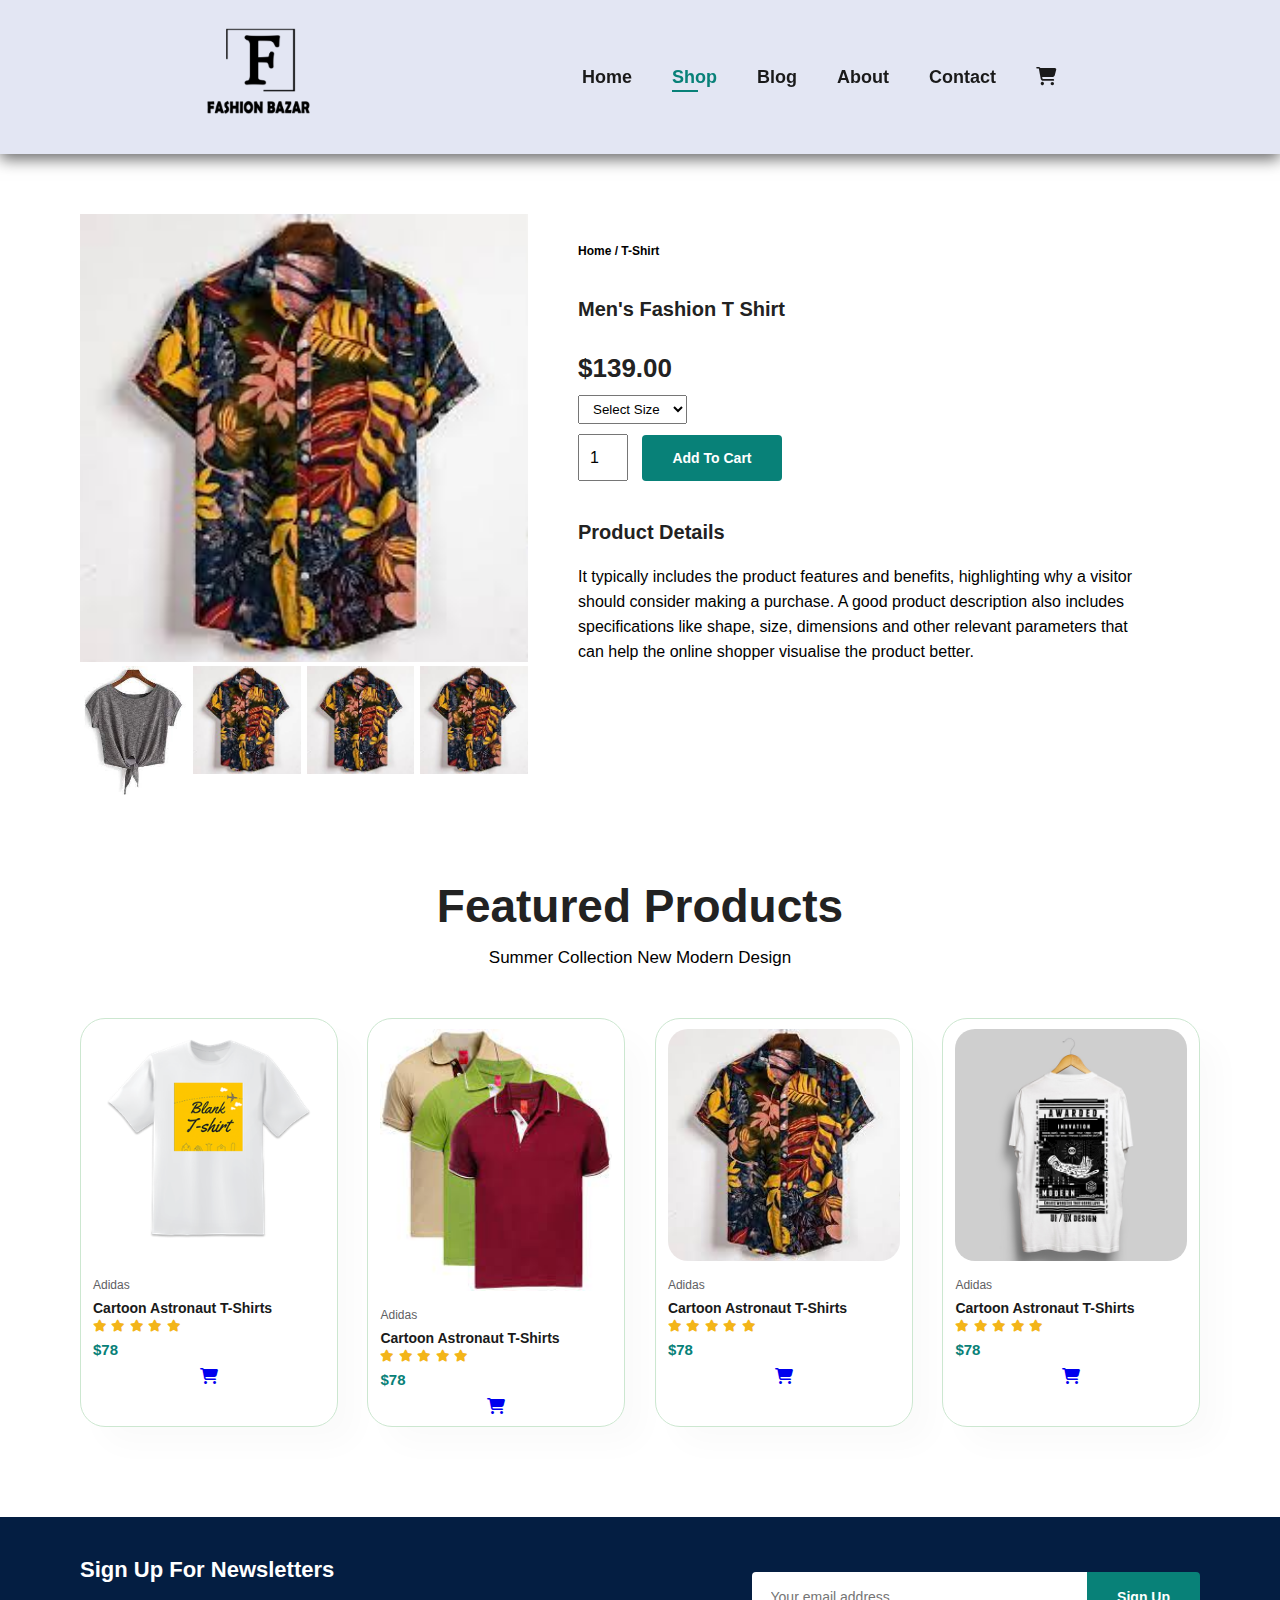
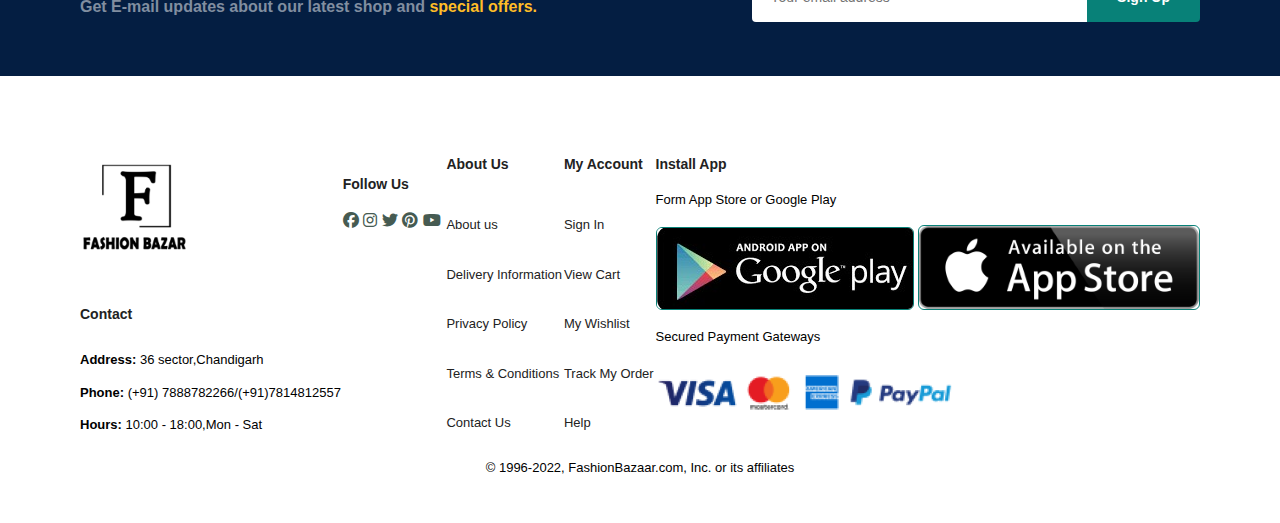
<file: Ecommerce Website/sproduct.html>
<!DOCTYPE html>
<html lang="en">
<head>
    <meta charset="UTF-8">
    <meta http-equiv="X-UA-Compatible" content="IE=edge">
    <meta name="viewport" content="width=device-width, initial-scale=1.0">
    <title>Fashion Bazaar</title>
    <link rel="stylesheet" href="https://cdnjs.cloudflare.com/ajax/libs/font-awesome/6.2.1/css/all.min.css">
    <link rel="stylesheet" href="style.css">
</head>
<body>
    <section id="header">
        <a href="#" ><img src="Logo1.png" class="logo" alt=""></a>

        <div>
            <ul id="navbar">
                <li><a  href="index.html">Home</a></li>
                <li><a class="active" href="shop.html">Shop</a></li>
                <li><a href="blog.html">Blog</a></li>
                <li><a href="about.html">About</a></li>
                <li><a href="contact.html">Contact</a></li>
                <li id="lg-bag"><a href="card.html"><i class="fa-solid fa-cart-shopping"></i></a></li>
                <a href="#" id="close"><i class="fa-solid fa-xmark"></i></a>
            </ul>
        </div>
        <div id="mobile">
            <a href="card.html"><i class="fa-solid fa-cart-shopping"></i></a>
            <i id="bar" class="fas fa-outdent"></i>
            
        </div>
    </section>
    
    <section id="product-details" class="section-p1">
        <div class="single-pro-image">
            <img src="beachtshirt.jpg" width="100%" id="MainImg" alt="">
            <div class="small-img-group">
                <div class="small-img-col">
                    <img src="girlts.jpg" width="100%" class="small-img" alt="">
                </div>
                <div class="small-img-col">
                    <img src="beachtshirt.jpg" width="100%" class="small-img" alt="">
                </div>
                <div class="small-img-col">
                    <img src="beachtshirt.jpg" width="100%" class="small-img" alt="">
                </div>
                <div class="small-img-col">
                    <img src="beachtshirt.jpg" width="100%" class="small-img" alt="">
                </div>
            </div>
        </div>
        <div class="single-pro-details">
            <h6>Home / T-Shirt</h6>
            <h4>Men's Fashion T Shirt</h4>
            <h2>$139.00</h2>
            <select>
                <option>Select Size</option>
                <option>XL</option>
                <option>XXL</option>
                <option>Small</option>
                <option>Large</option>
            </select>
            <input type="number" value="1">
            <button class="normal">Add To Cart</button>
            <h4>Product Details</h4>
            <span>It typically includes the product features and benefits, highlighting why a visitor should consider making a purchase. A good product description also includes specifications like shape, size, dimensions and other relevant parameters that can help the online shopper visualise the product better.</span>
        </div>
    </section>
    <section id="product1" class="section-p1">
        <h2>Featured Products</h2>
        <p>Summer Collection New Modern Design</p>
        <div class="pro-container">
            <div class="pro">
                <img src="Tshirts.png" alt="">
                <div class="des">
                    <span>Adidas</span>
                    <h5>Cartoon Astronaut T-Shirts</h5>
                    <div class="star">
                        <i class="fas fa-star"></i>
                        <i class="fas fa-star"></i>
                        <i class="fas fa-star"></i>
                        <i class="fas fa-star"></i>
                        <i class="fas fa-star"></i>
                    </div>
                    <h4>$78</h4>
                </div>
                <a href="#"><i class=" fa-solid fa-cart-shopping "></i></a>
            </div>

            <div class="pro">
                <img src="ts.jpg" alt="">
                <div class="des">
                    <span>Adidas</span>
                    <h5>Cartoon Astronaut T-Shirts</h5>
                    <div class="star">
                        <i class="fas fa-star"></i>
                        <i class="fas fa-star"></i>
                        <i class="fas fa-star"></i>
                        <i class="fas fa-star"></i>
                        <i class="fas fa-star"></i>
                    </div>
                    <h4>$78</h4>
                </div>
                <a href="#"><i class=" fa-solid fa-cart-shopping "></i></a>
            </div>
            <div class="pro">
                <img src="beachtshirt.jpg" alt="">
                <div class="des">
                    <span>Adidas</span>
                    <h5>Cartoon Astronaut T-Shirts</h5>
                    <div class="star">
                        <i class="fas fa-star"></i>
                        <i class="fas fa-star"></i>
                        <i class="fas fa-star"></i>
                        <i class="fas fa-star"></i>
                        <i class="fas fa-star"></i>
                    </div>
                    <h4>$78</h4>
                </div>
                <a href="#"><i class=" fa-solid fa-cart-shopping "></i></a>
            </div>
            <div class="pro">
                <img src="tt.png" alt="">
                <div class="des">
                    <span>Adidas</span>
                    <h5>Cartoon Astronaut T-Shirts</h5>
                    <div class="star">
                        <i class="fas fa-star"></i>
                        <i class="fas fa-star"></i>
                        <i class="fas fa-star"></i>
                        <i class="fas fa-star"></i>
                        <i class="fas fa-star"></i>
                    </div>
                    <h4>$78</h4>
                </div>
                <a href="#"><i class=" fa-solid fa-cart-shopping "></i></a>
            </div>
            
            
    
        </div> 
      
        </div>
    </section>
    <section id="newsletter" class="section-p1 section-m1">
       <div class="newstext">
        <h4>Sign Up For Newsletters</h4>
        <p>Get E-mail updates about our latest shop and <span>special offers.</span></p>
       </div>
       <div class="form">
        <input type="text" placeholder="Your email address">
        <button class="normal">Sign Up</button>
       </div>
    </section>
    <footer class="section-p1">
        <div class="col">
            <img class="logo" src="Logo1.png" alt="">
            <h4>Contact</h4>
            <p><strong>Address: </strong> 36 sector,Chandigarh</p>
            <p><strong>Phone: </strong> (+91) 7888782266/(+91)7814812557</p>
            <p><strong>Hours: </strong> 10:00 - 18:00,Mon - Sat</p>
        </div>
        <div class="follow">
            <h4>Follow Us</h4>
            <div class="icon">
                <i class="fa-brands fa-facebook"></i>
                <i class="fa-brands fa-instagram"></i>
                <i class="fa-brands fa-twitter"></i>
                <i class="fa-brands fa-pinterest"></i>
                <i class="fa-brands fa-youtube"></i>
            </div>
        </div>
        <div class="col">
            <h4>About Us</h4>
            <a href="#">About us</a>
            <a href="#">Delivery Information</a>
            <a href="#">Privacy Policy</a>
            <a href="#">Terms & Conditions</a>
            <a href="#">Contact Us</a>
        </div>

        <div class="col">
            <h4>My Account</h4>
            <a href="#">Sign In</a>
            <a href="#">View Cart</a>
            <a href="#">My Wishlist</a>
            <a href="#">Track My Order</a>
            <a href="#">Help</a>
        </div>

        <div class="col install">
            <h4>Install App</h4>
            <p>Form App Store or Google Play</p>
            <div class="row">
                <img src="gp.jpg" alt="">
                <img src="as.png" alt="">
            </div>
            <p>Secured Payment Gateways</p>
            <img src="paymentmethods.png" alt="">
        </div>
        <div class="copyright">
            <p>© 1996-2022, FashionBazaar.com, Inc. or its affiliates</p>
        </div>
    </footer>
    <script>
        var MainImg = document.getElementById("MainImg");
        var smallImg = document.getElementsByClassName("small-img");

        smallImg[0].onclick = function()
        {
            MainImg.src=smallImg[0].src;
        }
        smallImg[1].onclick = function()
        {
            MainImg.src=smallImg[1].src;
        }
        smallImg[2].onclick = function()
        {
            MainImg.src=smallImg[2].src;
        }
        smallImg[3].onclick = function()
        {
            MainImg.src=smallImg[3].src;
        }
    </script>
    <script src="script.js"></script>
</body>
</html>
</file>
<file: Ecommerce Website/style.css>
@import url('https://fonts.googleapis.com/css2?family=League+Spartan:wght@200;300;400;500;600;700;800;900&family=Nunito:wght@200;300;400;600;700;800;900&display=swap');

*{
    margin: 0;
    padding: 0;
    box-sizing: border-box;
    font-family: 'Spartan', sans-serif;
}

h1{
    font-size: 50px;
    line-height: 64px;
    color:#222;
}

h2{
    font-size: 46px;
    line-height: 54px;
    color:#222;
}

h4{
    font-size: 20px;
    color:#222;
}

h6{
    font-weight: 700;
    font-size: 12px;
}

p{
    font-size: 17px;
    line-height: #626966;
    margin:15px 0 20px 0;
}

.section-p1{
    padding: 40px 80px;
}

.section-m1{
    margin: 40px 0;
}

button.normal 
{
    font-size: 14px;
    font-weight: 600;
    color:#000;
    padding: 15px 30px;
    background-color: #fff;
    cursor: pointer;
    border-radius: 4px;
    border: none;
    outline: none;
    transition: 0.2s;
}

button.white 
{
    font-size: 14px;
    font-weight: 600;
    color:#000;
    padding: 15px 30px;
    background-color: transparent;
    cursor: pointer;
    border-radius: 4px;
    border: 1px solid #fff;
    outline: none;
    transition: 0.2s;
}
body{
    width: 100%;
}

#header{
   display: flex;
   align-items: center;
   justify-content: space-around;
   padding: 20px 80px;
   background: #E3E6F3;
   box-shadow: 0 5px 15px rgba(0,0,0,0.6);
   z-index: 999;
   position: sticky;
   top:0;
   left: 0;
}

#navbar{
   display: flex;
   align-items: center;
   justify-content: center;
}

#navbar li{
    list-style: none;
    padding: 0 20px;
    position: relative;
}

#navbar li a{
    text-decoration: none;
    font-size: 18px;
    font-weight: 600;
    color:#1a1a1a;
    transition: 0.3s ease;
}

#navbar li a:hover,
#navbar li a.active{
   color: #088178;
}

#navbar li a.active::after,
#navbar li a:hover::after{
    content:"";
    width:30%;
    height:2px;
    background: #088178;
    position: absolute;
    bottom: -4px;
    left:20px;
}

#mobile 
{
    display:none;
    align-items: center;
}

#close 
{
    display: none;
}
/* home page */

#hero  
{
    background-image: url("BG.webp");
    height:90vh;
    width:100%;
    background-size:cover ;
    background-position: top 15% right 0 ;
    padding: 0 80px;
    display: flex;
    flex-direction: column;
    align-items: flex-start;
    justify-content: center;
}

#hero h4{
    padding-bottom: 15px;
}

#hero h1{
    color: #088178;
}

#hero button{
    background-image: url("buttonBg.jpg");
    background-color: transparent;
    color: #088178;
    border: 0;
    padding: 14px 80px 14px 65px;
    background-repeat: no-repeat;
    cursor: pointer;
    font-weight: ;
    font-size: 15px;
}

#feature {
    display: flex;
    align-items: center;
    justify-content: space-between;
    flex-wrap: wrap;
}

#feature .fe-box img{
    width:100%;
    margin-bottom: 10px;
}
#feature .fe-box{
    width:180px;
    text-align: center;
    padding: 25px 2px;
    box-shadow: 20px 20px 34px rgba(0,0,0,0.03);
    border:1px solid #cce7d0;
    border-radius: 4px;
    margin: 15px 0;;
}

#feature .fe-box:hover
{
          box-shadow: 10px 10px 54px rgba(70,62,221,0.1);
}

#feature .fe-box h6{
    display: inline-block;
    padding: 9px 8px 6px 8px;
    line-height: 1;
    border-radius: 4px;
    color: #088178;
    background-color: #fddde4;

}

#feature .fe-box:nth-child(2) h6{
    background-color: #cdebbc;
} 

#feature .fe-box:nth-child(3) h6{
    background-color: #d1e8f2;
} 

#feature .fe-box:nth-child(4) h6{
    background-color: #cdd4f8;
} 

#feature .fe-box:nth-child(5) h6{
    background-color: #f6dbf6;
} 

#feature .fe-box:nth-child(6) h6{
    background-color: #fff2e5;
}

#product1{
    text-align: center;
}

#product1 .pro-container 
{
    display: flex;
    justify-content: space-between;
    padding-top: 20px;
    flex-wrap: wrap;
}

#product1 .pro{
    width: 23%;
    min-width: 250px;
    padding: 10px 12px;
    border: 1px solid #cce7d0;
    border-radius: 25px;
    cursor: pointer;
    box-shadow: 20px 20px 30px rgba(0,0,0,0.02);
    margin: 10px 0;
    transition: 0.2s ease;
    position: relative;
}

#product1 .pro :hover{
    box-shadow: 20px 20px 30px rgba(0,0,0,0.06);
}

#product1 .pro img{
    border-radius: 20px;
    width: 100%;
}

#product1 .pro .des {
    text-align: start;
    padding: 10px 0;
}

#product1 .pro .des span {
    color: #606063;
    font-size: 12px;
}

#product1 .pro .des h5{
    color: #1a1a1a;
    font-size: 14px;
    padding-top: 7px;
}

#product1 .pro .des i{
    font-size: 12px;
    color:rgb(243,181,25)
}

#product1 .pro .des h4{
    padding-top: 7px;
    color: #088178;
    font-weight: 700;
    font-size: 15px;
}

#product1 .pro .cart {
    width: 40px;
    height: 40px;
    line-height: 40px;
    border-radius: 50px;
    border-color: #e8f6ea;
    font-weight: 500;
    color:#088178;
    border: 1px solid #cce7d0;
    position: absolute;
    bottom: 20px;
    right: 10px;
}

#banner {
    display: flex;
    align-items: center;
    flex-direction: column;
    justify-content: center;
    text-align: center;
    background-image: url(banner.webp);
    width: 100%;
    height: 68vh;
    background-position: center;
    background-size: cover;
}

#banner h4{
   font-size: 30px;
   padding: 10px 0;
}

#banner h2{
    color:brown;
    padding: 10px 0;
}

#banner h2 span 
{color:#1a1a1a

}

#banner button:hover
{
    background: #088178;
    color: #fff;
}

#sm-banner 
{
    display: flex;
    justify-content: space-between;
    flex-wrap: wrap;
}

#sm-banner .banner-box 
{
    display: flex;
    align-items: flex-start;
    flex-direction: column;
    justify-content: center;
    text-align: center;
    background-image: url(bb.webp);
    min-width: 580px;
    height: 50vh;
    background-position: center;
    background-size: cover;
    padding: 30px;
}

#sm-banner .banner-box2 
{
    background-image: url(bb.webp);


}

#sm-banner h4 
{
    color: #fff;
    font-size: 20px;
    font-weight: 300;
}

#sm-banner h2 
{
    color: #fff;
    font-size: 32px;
    font-weight: 800;
}

#sm-banner span 
{
    color: #fff;
    font-size: 14px;
    font-weight: 500;
    padding-bottom: 15px;
}

#sm-banner .banner-box:hover button{
    background:#088178;
    color: #fff;
    border: 1px solid #088178;
}

#banner3 .banner-box 
{
    display: flex;
    align-items: flex-start;
    flex-direction: column;
    justify-content: center;
    text-align: center;
    background-image: url(bb.webp);
    min-width: 30%;
    height: 30vh;
    background-position: center;
    background-size: cover;
    padding: 20px;
    margin-bottom: 20px;
}


#banner3 
{
    display: flex;
    justify-content: space-between;
    flex-wrap: wrap;
    padding: 0 80px;
}
#banner .banner-box2{
    background-image: url();
}

#banner.banner-box3{
    background-image: url();
}

#banner3 h2 
{
    color:#fff;
    font-weight: 900;
    font-size: 22px;
} 

#banner3 h3 
{
    color: #ec544e;;
    font-weight: 800;
    font-size: 15px;
}

#newsletter 
{
    display: flex;
    justify-content: space-between;
    flex-wrap: wrap;
    align-items: center;
    background-image: url();
    background-repeat: no-repeat;
    background-position: 20% 30%;
    background-color: #041e42;
}

#newsletter h4 
{
    font-size: 22px;
    font-weight: 700;
    color: #fff;
} 

#newsletter p 
{
    font-size: 16px;
    font-weight: 600;
    color: #818ea0;
}

#newsletter p span
{
    color: #ffbd27;
}

#newsletter .form 
{
    display: flex;
    width: 40%;
}

#newsletter input 
{
    height: 3.125rem;
    padding: 0 1.25em;
    font-size: 14px;
    width: 100%;
    border: 1px solid transparent;
    border-radius: 4px;
    outline: none;
    border-top-right-radius: 0;
    border-bottom-right-radius: 0;
}

#newsletter button 
{
    background-color: #088178;
    color: #fff;
    white-space: nowrap;
    border-top-left-radius: 0;
    border-bottom-left-radius: 0;
}

footer 
{
    display: flex;
    flex-wrap: wrap;
    justify-content: space-between;

}
footer .col
{
    display: flex;
    flex-direction: column;
    align-items: flex-start;
    margin-bottom: 20px;
    justify-content: space-between;
    
}

footer .logo 
{
    margin-bottom: 30px;
}

footer h4{
    font-size: 14px;
    padding-bottom: 20px;
}

footer p{
    font-size: 13px;
    margin: 0 0 8px 0;
}

footer a{
    font-size: 13px;
    text-decoration: none;
    color: #222;
    margin-bottom: 10px;
}

footer .follow
{
    margin-top: 20px;
}

footer .follow
{
    color:#465b52;
   margin-right: 4px;
   cursor: pointer;
}
footer .install .row img
{
    border: 1px solid #088178;
    border-radius: 6px;
}

footer .install img
{
    margin: 10px 0 15px 0;
    border-radius: 6px;
}

footer .follow i:hover,
footer a:hover 
{
    color: #088178;
}

footer .copyright 
{
    width:100%;
    text-align: center;
}



@media (max-width:799px)
{
    .section-p1
    {
        padding: 40px 40px;
    }
    #navbar 
    {
        display: flex;
        flex-direction: column;
        align-items: flex-start;
        justify-content: flex-start;
        position: fixed;
        top:0;
        right:-300px;
        height: 100vh;
        width:300px;
        background-color: #E3E6F3;
        box-shadow: 0 40px 60px rgba(0,0,0,0.1);
        padding: 80px 0 0 10px;
        transition: 0.3s;
    }

    #navbar.active
    {
        right:0px;
    }
    #navbar li 
    {
        margin-bottom: 25px;
    }

    #mobile 
  {
    display:flex;
    align-items: center;
  }
  #mobile i 
  {
    color:#1a1a1a;
    font-size: 24px;
    padding-left: 20px;
  }

  #close 
  {
    display: initial;
    position: absolute;
    top:30px;
    left:30px;
    color:#222;
    font-size: 24px;
  }

  #lg-bag 
  {
    display: none;
  }

  #hero  
{
    
    height:70vh;
    padding: 0 80px;
    background-position: top 30% right 30%;
    
}

#feature 
{
    justify-content: center;
}

#feature .fe-box 
{
    margin: 15px 15px;
}

#product1 .pro-container
{
    justify-content: center;
}
#product1 .pro
{
    margin:15px;
}

#banner 
{
    height: 40vh;
}
#sm-banner .banner-box {
   
    min-width: 100%;
    height: 30vh;
}
#sm-banner .banner-box2 {
   
    margin-top: 20px;
}

#banner3 
{
    padding: 0 40px;
}

#banner3 .banner-box
{
    width:28%;
}

#newsletter .form 
{
    width:70%;
}


}

/* shop */

#page-header 
{
    background-image: url(sb.jpg);
    width:100%;
    height: 40vh;
    background-size: cover;
    display: flex;
    justify-content: center;
    text-align: left;
    flex-direction: column;
    padding: 14px;
}

#page-header h2,
#page-header p 
{
    color:black;
}

#pagination 
{
    text-align: center;
}

#pagination a 
{
    background-color: #088178;
    text-decoration: none;
    padding: 15px 20px;
    border-radius: 4px;
    color: #fff;
    font-weight: 600;

}

#pagination a i 
{
    font-size: 16px;
    font-weight: 600;
}

/*single product */

#product-details .single-pro-image 
{
    width:40%;
    margin-right: 50px;
}

.small-img-group 
{
    display: flex;
    justify-content: space-between;
}

.small-img-col 
{
    flex-basis: 24%;
    cursor: pointer;
}
#product-details 
{
    display: flex;
    margin-top: 20px;
}
#product-details .single-pro-details 
{
    width:50%;
    padding-top: 30px;
}
#product-details .single-pro-details h4 
{
    padding: 40px 0 20px 0;
}

#product-details .single-pro-details h2
{
    font-size: 26px;
}

#product-details .single-pro-details select 
{
    display: block;
    padding: 5px 10px;
    margin-bottom: 10px;
}

#product-details .single-pro-details input 
{
    width: 50px;
    height:47px;
    padding-left: 10px;
    font-size: 16px;
    margin-right: 10px;
}

#product-details .single-pro-details button 
{
    background-color: #088178;
    color: #fff;
}
#product-details .single-pro-details input:focus{
    outline: none;
} 

#product-details .single-pro-details span 
{
    line-height: 25px;
}

/* blog page*/

#page-header.blog-header 
{
    background-image: url(bbbb.webp);
    text-align: center;
}

#blog 
{
    padding: 150px 150px 0 150px;
}

#blog .blog-box 
{
    display: flex;
    align-items: center;
    width: 100%;
    position: relative;
    padding-bottom: 90px;
}

#blog .blog-img 
{
    width:50%;
    margin-right: 40px;
}

#blog img 
{
    width:100%;
    height:300px;
    object-fit: cover;
}

#blog .blog-details 
{
    width:50%;
}

#blog .blog-details a
{
    text-decoration: none;
    font-size: 11px;
    color: #000;
    font-weight: 700;
    position: relative;
    transition: 0.3s;
}

#blog .blog-details a::after 
{
    content: "";
    width: 50px;
    height: 1px;
    background-color: #000;
    position: absolute;
    top:4px;
    right:-60px;
}

#blog .blog-details a:hover
{
    color: #088178;
}

#blog .blog-details a:hover::after 
{
    background-color: #088178;
}

#blog .blog-box h1 
{
    position: absolute;
    top: -40px;
    left: 0;
    font-size: 70px;
    font-weight: 700;
    color: #c9cbce;
    z-index: -9;
}

/* about page */ 
#page-header.about-header 
{
     background-image:url(aaa.webp);
     text-align: center;
}

#about-head 
{
    display: flex;
    align-items: center;
}

#about-head img 
{
    width:40%;
    height:auto;
}

#about-head div 
{
     padding-left: 40px;
}

#about-app 
{
    text-align: center;
}

#about-app .video 
{
    height:100%;
    width:70%;
    margin: 30px auto 0 auto;
}

#about-app .video video 
{
    width: 100%;
    height: 100%;
    border-radius: 20px;
}

/*contact page */ 
#contact-details 
{
    display: flex;
    align-items: center;
    justify-content: space-between;
}

#contact-details .details 
{
    width: 40%;
}

#contact-details .details span,
#form-details form span
{
    font-size: 12px;
}

#contact-details .details h2 ,
#form-details form h2
{
   font-size: 26px;
   line-height: 35px;
   padding: 20px 0;
}

#contact-details .details h3 
{
   font-size: 16px;
   padding-bottom: 15px;
}

#contact-details .details li
{
   list-style: none;
   display: flex;
   padding: 10px 0;
}

#contact-details .details li i
{
   font-size: 14px;
   padding-right: 22px;
}

#contact-details .details li p
{
   font-size: 14px;
   margin: 0;
}

#contact-details .map 
{
    width:55%;
    height: 400px;
}

#contact-details .map iframe
{
    width:100%;
    height: 100%;
}
#form-details 
{
    display: flex;
    justify-content: space-between;
    margin: 30px;
    padding: 80px;
    border: 1px solid #e1e1e1;
}

#form-details form 
{
    width:65%;
    display: flex;
    flex-direction: column;
    align-items: flex-start;
}
#form-details form input,
#form-details form textarea 
{
    padding: 12px 15px;
    width: 100%;
    outline: none;
    margin-bottom: 20px;
    border: 1px solid #e1e1e1;
}

#form-details form button
{
    background-color: #088178;
    color: #fff;
}
#form-details .people div
{
    padding-bottom: 25px;
    display: flex;
    align-items: flex-start;
}

#form-details .people div img
{
   
    width: 65px;
    height: 65px;
    object-fit: cover;
    margin-right: 15px;
}

#form-details .people div p 
{
    margin: 0;
    font-size: 13px;
    line-height: 25px;
}

#form-details .people div p span 
{
    display: block;
    font-size: 16px;
    font-weight: 600;
    color: #000;
}

/* cart page */

#cart table 
{
    width: 100%;
    border-collapse: collapse;
    table-layout: fixed;
    white-space: nowrap;
}

#cart table img 
{
    width:70px;
}
#cart table td:nth-child(1)
{
    width: 100px;
    text-align: center;
}

#cart table td:nth-child(2)
{
    width: 150px;
    text-align: center;
}

#cart table td:nth-child(3)
{
    width: 250px;
    text-align: center;
}
#cart table td:nth-child(4),
#cart table td:nth-child(5),
#cart table td:nth-child(6)
{
    width: 150px;
    text-align: center;
}
#cart table td:nth-child(5) input 
{
    width: 70px;
    padding: 10px 5px 10px 15px;
}

#cart table thead 
{
    border: 1px solid #e2e9e1;
    border-left: none;
    border-right: none;

}

#cart table thead td 
{
    font-weight: 700;
    text-transform: uppercase;
    font-size: 13px;
    padding: 18px 0;
}

#cart table tbody tr td 
{
    padding-top: 15px;

}

#cart table tbody td 
{
    font-size: 13px;
    
}

#cart-add 
{
    display:flex;
    flex-wrap: wrap;
    justify-content: space-between;
}
#coupon 
{
   width: 50%;
   margin-bottom: 30px;
}

#coupon h3, 
#subtotal h3
{
    padding-bottom: 15px;
}
#coupon input 
{
    padding: 10px 20px;
    outline: none;
    width: 60%;
    margin-right: 10px;
    border: 1px solid #e2e9e1;
}

#coupon button,
#subtotal button
{
    background-color: #088178;
    color: #fff;
    padding: 12px 20px;
}

#subtotal 
{
    width: 50%;
    margin-bottom: 30px;
    border: 1px solid #e2e9e1;
    padding: 30px;
}
#subtotal table 
{
    border-collapse: collapse;
    width: 100%;
    margin-bottom: 20px;
}

#subtotal table td 
{
    width: 50%;
    border: 1px solid #e2e9e1;
    padding: 10px;
    font-size: 13px;
}
</file>
